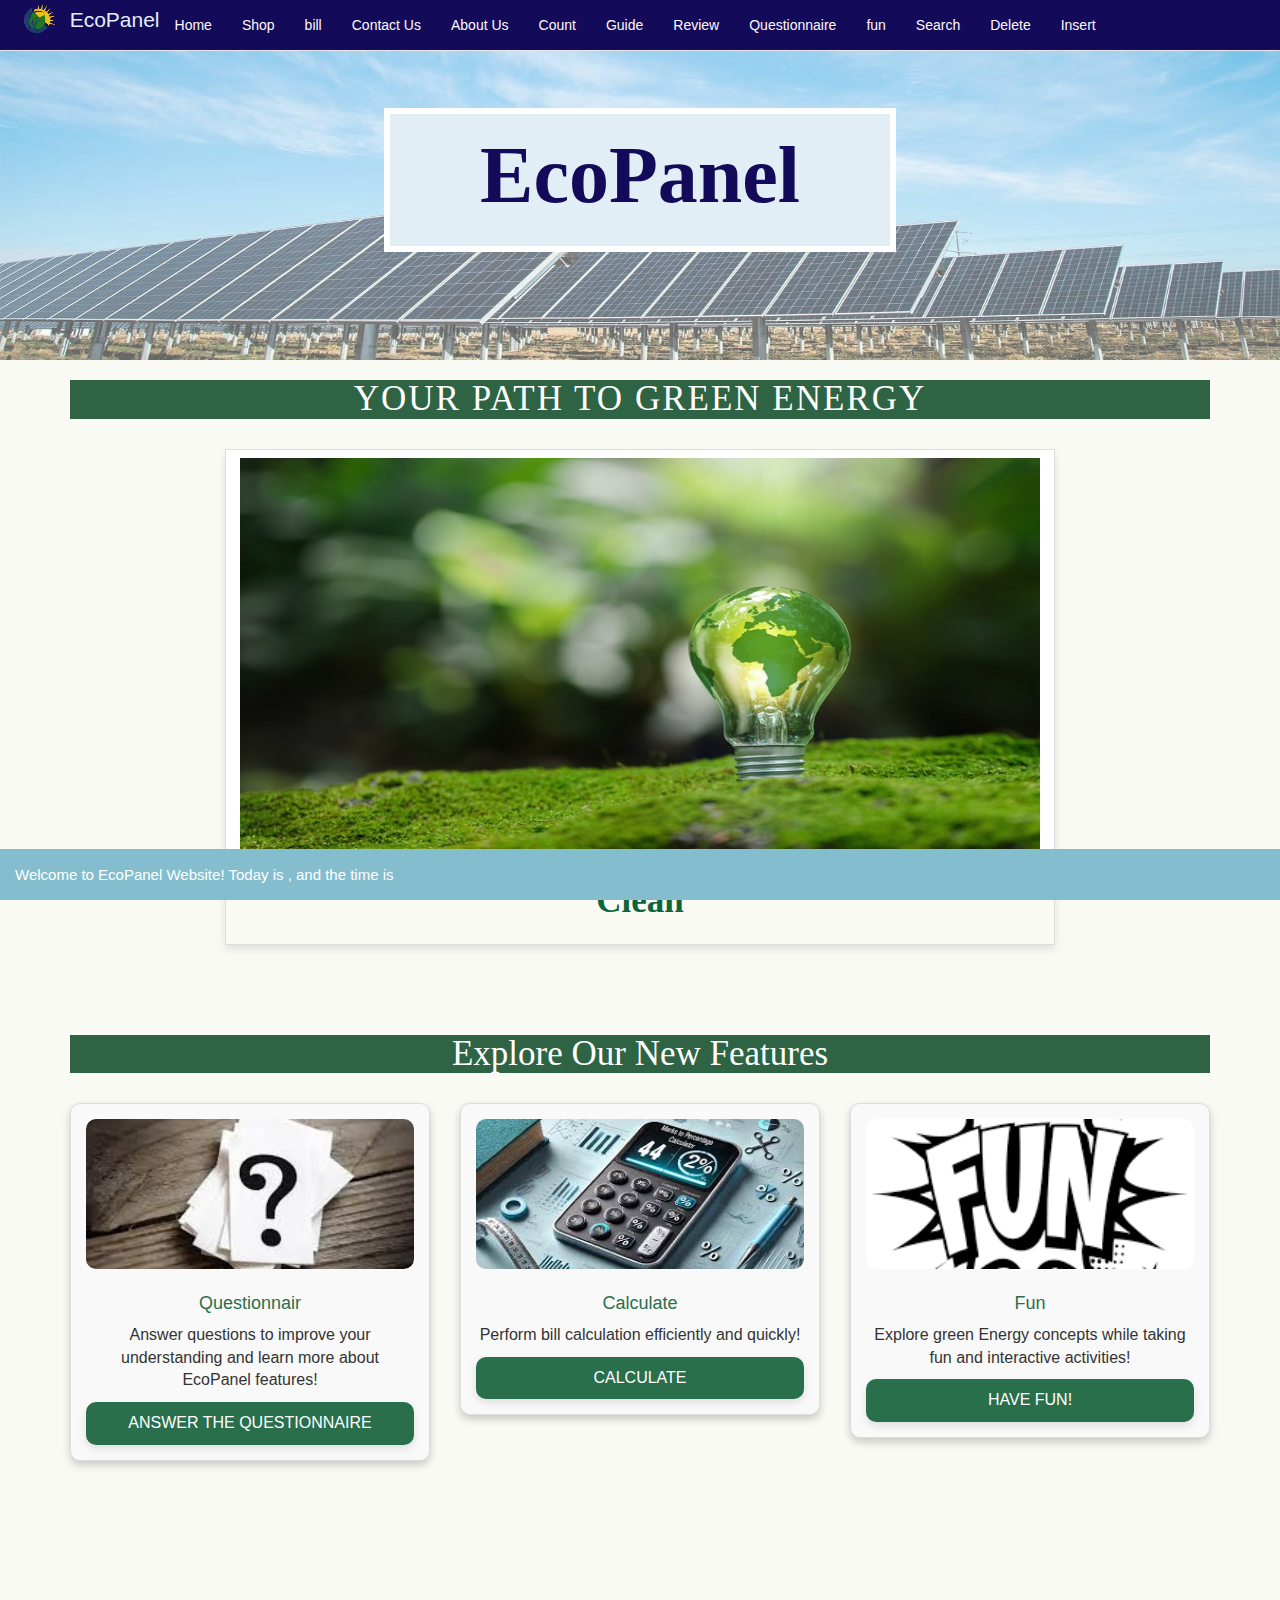
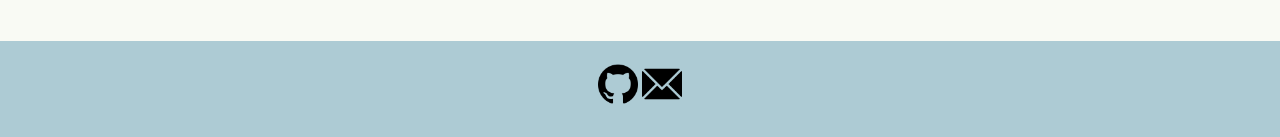
<file: index.html>
<!DOCTYPE html>
<html lang="en">
    
<!--head section-->
<head>
    <meta charset="UTF-8">
    <meta name="viewport" content="width=device-width, initial-scale=1">
    <title>EcoPanel</title>
    <link rel="shortcut icon" type="x-icon" href="logo.png">
    <script src="https://ajax.googleapis.com/ajax/libs/jquery/3.5.1/jquery.min.js"></script>
    <script src="https://maxcdn.bootstrapcdn.com/bootstrap/3.4.1/js/bootstrap.min.js"></script>
    <script src="https://cdn.jsdelivr.net/npm/bootstrap@5.2.3/dist/js/bootstrap.bundle.min.js"></script>
    <link rel="stylesheet" href="https://maxcdn.bootstrapcdn.com/bootstrap/3.4.1/css/bootstrap.min.css">
    <link rel="stylesheet" href="styleSheet.css">

    <style type="text/css">
        #script {
            color: rgb(255, 255, 255);
            background-color: rgb(46, 100, 68);
            font-size: 35px;
            font-family: 'Times New Roman', Times, serif;
        }

        .table {
            border-collapse: collapse;
            /* Remove gaps between borders */
            table-layout: fixed;
            /* Ensures cells respect defined width */
            width: 830px;
            /* Limit table width to 500px */
            margin: 0 auto;
            /* Center the table horizontally */
            box-shadow: 0 4px 8px rgba(0, 0, 0, 0.1);
            /* Soft shadow for depth */
        }

        #bar-text {
            color: rgb(255, 248, 248);
        }

        .table th {
            background-color: rgb(255, 255, 255);
            color: white;
            font-size: 18px;
            font-weight: bold;
        }

        .td-text {
            font-weight: bold;
            font-size: 35px;
            color: rgb(14, 100, 60);
            padding: 10px;
            font-family: 'Times New Roman', Times, serif;
        }

        .mySlides {
            display: block;
            margin: 0 auto;
            width: 350px;
            height: 280;
        }

        #text-banner {
            display: inline-block;
            padding: 15px;
            animation: moveBanner 13s linear infinite;
            font-size: 15px;

        }

        #banner-container {
            position: fixed;
            left: 0;
            bottom: 0;
            width: 100%;
            color: white;
            background-color: rgb(132, 189, 206);
            z-index: 999;
        }

        #cardStyle{
            border: 1px solid #ddd;
            border-radius: 10px; 
            padding: 15px; 
            box-shadow: 0 4px 8px rgb(0,0,0,0.2); 
        }

        @keyframes moveBanner {
            0% {
                transform: translateX(-100%);
            }

            100% {
                transform: translateX(100%);
            }
        }

        .card {
            transition: transform 0.3s ease, box-shadow 0.3s ease;
            background-color: #f9f9f9;
            overflow:hiddeb;
        }

        .card:hover {
            transform: scale(1.05);
            box-shadow: 0 8px 16px rgba(0, 0, 0, 0.3);
        }

        .card img {
            height: 150px;
            object-fit: cover;
            margin-bottom: 10px;
        }

        .card p {
            font-size: 16px;
        }

        .btn {
            background-color: #2a6f4c;
            color: white;
            border: none;
            border-radius: 10px;
            padding: 10px 20px;
            font-size: 16px;
            width: 100%;
            text-transform: uppercase;
            box-shadow: 0 4px 8px rgba(0, 0, 0, 0.1);
        }

        .container h3 {
            text-transform: uppercase;
            letter-spacing: 2px;
            font-size: 27px;
        }

        .card h4{
            color:#2a6f4c;
            margin-top: 15px;
        }
    </style>


    
</head>

<body>
   
    <!-- Banner -->
    <div id="banner-container">
        <div id="text-banner">Welcome to EcoPanel Website! Today is <span id="current-date"> </span>, and the time is
            <span id="current-time"></span></div>
    </div>


    <!-- Navigation bar-->
    <nav class="navbar navbar-default navbar-fixed-top" id="navv">
        <div class="container-fluid">
            <div class="navbar-header">
                <button type="button" class="navbar-toggle collapsed" data-toggle="collapse" data-target="#myNavbar">
                    <span class="icon-bar"></span>
                    <span class="icon-bar"></span>
                    <span class="icon-bar"></span>
                </button>

                <div class="logo-container">
                    <img src="logo.png" alt="Logo" class="logo">
                    <span class="brand-name" id="title">EcoPanel</span>
                </div>
            </div>
            <div class="collapse navbar-collapse" id="myNavbar">
                <ul class="nav navbar-nav" id="navUl">
                    <li><a href="index.html" style="color: rgb(255, 248, 248);">Home</a></li>
                    <li><a href="shop.php" style="color: rgb(255, 248, 248);">Shop</a></li>
                    <li><a href="billGeneration.html" style="color: rgb(255, 248, 248);">bill</a></li>
                    <li><a href="contactUs.html" style="color: rgb(255, 248, 248);">Contact Us</a></li>
                    <li><a href="aboutUs.html" style="color: rgb(255, 248, 248);">About Us</a></li>
                    <li><a href="count.html" style="color: rgb(255, 248, 248);">Count</a></li>
                    <li><a href="guide.html" style="color: rgb(255, 248, 248);">Guide</a></li>
                    <li><a href="review.html" style="color: rgb(255, 248, 248);">Review</a></li>
                    <li><a href="Questionnaire.html" style="color: rgb(255, 248, 248);">Questionnaire</a></li>
                    <li><a href="funpage.html" style="color: rgb(255, 248, 248);">fun</a></li>
                    <li><a href="search.php" style="color: rgb(255, 248, 248);">Search</a></li>
                    <li><a href="delete.php" style="color: rgb(255, 248, 248);">Delete</a></li>
                    <li><a href="insert.php" style="color: rgb(255, 248, 248);">Insert</a></li>
                </ul>
            </div>
        </div>
    </nav>


    <div class="carousel-inner">

        <img src="solar.jpg" alt="Image" style="opacity: 0.6; width:100%;" height="360px">

        <div class="carousel-inner centered-text">
            <p>EcoPanel</p>
        </div>
    </div>
   
    <!--Photo gallery-->
    <div class="container text-center">
        <h3 id="script">Your Path to Green Energy</h3><br>
        <table class="table table-bordered text-center" cellspacing="0" cellpadding="5">
            <thead>
                <tr>
                    <th><img class="mySlides" src="pic1.jpg" style="width: 800px; height: 400px; "
                            alt="Clean Energy Source">
                        <img class="mySlides" src="pic2.jpg" style="width: 800px; height: 400px; "
                            alt="Renewable Energy Source">
                        <img class="mySlides" src="pic3.jpg" style="width: 800px; height: 400px; "
                            alt="Economical Solution">
                        <img class="mySlides" src="pic4.jpg" style="width: 800px; height: 400px; "
                            alt="Technology Development">
                    </th>
                </tr>
            </thead>
            <tbody><!--width: 350px; height: 280px-->
                <tr>
                    <td class="td-text">
                        <p class="mySlidesText">Clean</p>
                        <p class="mySlidesText">Renewable</p>
                        <p class="mySlidesText">Economical</p>
                        <p class="mySlidesText">Technology Development</p>
                    </td>
                </tr>
            </tbody>
        </table>
    </div>

    <br>
  


    <!--Cards with links to pages-->
    <div class = "container text-center" style = "margin-top: 50px">

        <h2 id = "script">Explore Our New Features</h2>
        <div class = "row" style = "margin-top: 30px;">

            <!--Questionnaire-->
            <div class = "col-md-4">
                <div class = "card" style="border: 1px solid #ddd; border-radius: 10px; padding: 15px; box-shadow: 0 4px 8px rgba(0, 0, 0, 0.2);">  
                    <img src = "questionnair.jpg" alt = "Questionnair" Style = "width: 100%; border-radius: 10px;">
                    <h4>Questionnair</h4>
                    <p>Answer questions to improve your understanding and learn more about EcoPanel features!</p>
                    <a href="Questionnaire.html" class = "btn" style = "width: 100%;">Answer the Questionnaire</a>
                </div>
            </div>

            <!--Calculate-->
            <div class = "col-md-4">
                <div class = "card" 
                style="border: 1px solid #ddd; border-radius: 10px; padding: 15px; box-shadow: 0 4px 8px rgba(0, 0, 0, 0.2);">
                    <img src = "calculate.jpg" alt = "Calculate" Style = "width: 100%; border-radius: 10px;">
                    <h4>Calculate</h4>
                    <p>Perform bill calculation efficiently and quickly!</p>
                    <a href="billGeneration.html" class = "btn" style = "width: 100%;">Calculate</a>
                </div>
            </div>

            <!--Fun-->
            <div class = "col-md-4">
                <div class = "card"
                style="border: 1px solid #ddd; border-radius: 10px; padding: 15px; box-shadow: 0 4px 8px rgba(0, 0, 0, 0.2);">
                    <img src = "fun.png" alt = "fun" Style = "width: 100%; border-radius: 10px;">
                    <h4>Fun</h4>
                    <p> Explore green Energy concepts while taking fun and interactive activities!</p>
                    <a href="funpage.html" class = "btn " style = "width: 100%;">Have Fun!</a>
                </div>
            </div>
        </div>
    </div>

    
    <br /><br /><br /><br />

    <!--Footer-->
    <footer class=" text-center">
        <p>
            <a href="https://github.com/Juh1810/EcoPanel.git"><img src="gitIcon.png" alt="github icon"
                style="height: 40px; width: 40px;"></a>
            <a href="mailto:ecopanel.web@gmail.com"><img src="emailIcon.png" alt="email icon"
                    style="height: 40px; width: 40px;"></a>
        </p>
    </footer>

    <script>
        var index = 0;
        carousel();
        
        function carousel() {
            var i;
            var image = document.getElementsByClassName("mySlides");
            var text = document.getElementsByClassName("mySlidesText");
            // Show date and image
            for (i = 0; i < image.length; i++) {
                image[i].style.display = "none";
                text[i].style.display = "none";
            }
            index++;
            if (index > image.length) {
                index = 1
            }
    
            image[index - 1].style.display = "block";
            text[index - 1].style.display = "block";
            setTimeout(carousel, 3000);
        }
    
        // Store current time and date
        const currentTimeObj = document.getElementById('current-time');
        const currentDateObj = document.getElementById('current-date');
    
        // Update date and time every second
        setInterval(() => {
            const dateTime = new Date();
            const date = dateTime.toLocaleDateString();
            const time = dateTime.toLocaleTimeString();
    
            currentTimeObj.textContent = time;
            currentDateObj.textContent = date;
    
        }, 1000);

        function tableDynamic(){
            
        }
        
    </script>


</body>

</html>
</file>
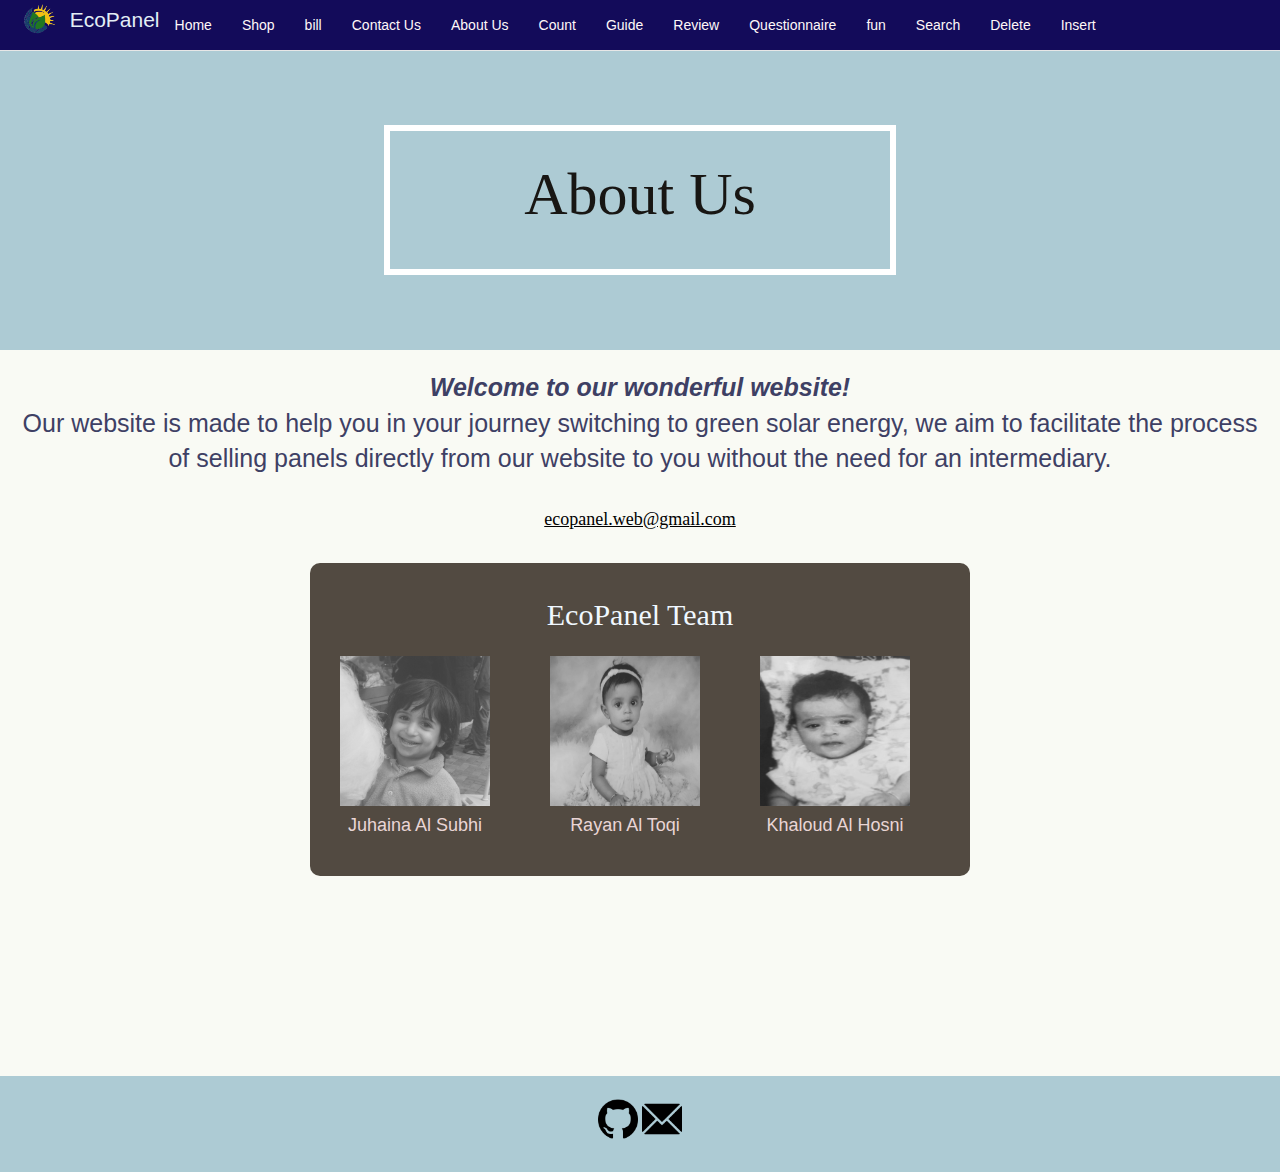
<file: aboutUs.html>
<html>

<head>
    <title>EcoPanel | About Us</title>
    <link rel="shortcut icon" type="x-icon" href="logo.png">
    <script src="https://ajax.googleapis.com/ajax/libs/jquery/3.5.1/jquery.min.js"></script>
    <script src="https://maxcdn.bootstrapcdn.com/bootstrap/3.4.1/js/bootstrap.min.js"></script>
    <link rel="stylesheet" href="https://maxcdn.bootstrapcdn.com/bootstrap/3.4.1/css/bootstrap.min.css">
    <link rel="stylesheet" href="styleSheet.css">

    <style type="text/css">
        #aboutUs p {
            font-size: 25px;
            text-align: center;
            color: rgb(62, 64, 100);
            font-family: 'Gill Sans', 'Gill Sans MT', Calibri, 'Trebuchet MS', sans-serif;

        }

        .team {
            width: 660px;
            margin: auto;
            color: aliceblue;
            text-align: center;
            font-family: 'Times New Roman', Times, serif;
            font-size: 25px;
            background-color: #524a41;
            padding: 15px;
            border-radius: 10px;
            margin-top: 10px;
        }

        .cards {
            width: 200px;
            padding: 10px;
            margin: 5px;
        }

        .card-title {
            color: rgb(233, 213, 213);
            font-size: 18px;
            font-family: 'Trebuchet MS', 'Lucida Sans Unicode', 'Lucida Grande', 'Lucida Sans', Arial, sans-serif;
        }

        .email-container a {
            color: rgb(0, 0, 0);
            text-decoration: underline;
            font-size: 18px;
            font-family: Cambria, Cochin, Georgia, Times, 'Times New Roman', serif;

        }
    </style>
</head>

<body>
    <!--Navigation bar-->
    <nav class="navbar" id="navv">
        <nav class="navbar navbar-default navbar-fixed-top" id="navv">
            <div class="container-fluid">
                <div class="navbar-header">
                    <button type="button" class="navbar-toggle collapsed" data-toggle="collapse"
                        data-target="#myNavbar">
                        <span class="icon-bar"></span>
                        <span class="icon-bar"></span>
                        <span class="icon-bar"></span>
                    </button>

                    <div class="logo-container">
                        <img src="logo.png" alt="Logo" class="logo">
                        <span class="brand-name" id="title">EcoPanel</span>
                    </div>
                </div>
                <div class="collapse navbar-collapse" id="myNavbar">
                    <ul class="nav navbar-nav" id="navUl">
                        <li><a href="index.html" style="color: rgb(255, 248, 248);">Home</a></li>
                        <li><a href="shop.php" style="color: rgb(255, 248, 248);">Shop</a></li>
                        <li><a href="billGeneration.html" style="color: rgb(255, 248, 248);">bill</a></li>
                        <li><a href="contactUs.html" style="color: rgb(255, 248, 248);">Contact Us</a></li>
                        <li><a href="aboutUs.html" style="color: rgb(255, 248, 248);">About Us</a></li>
                        <li><a href="count.html" style="color: rgb(255, 248, 248);">Count</a></li>
                        <li><a href="guide.html" style="color: rgb(255, 248, 248);">Guide</a></li>
                        <li><a href="review.html" style="color: rgb(255, 248, 248);">Review</a></li>
                        <li><a href="Questionnaire.html" style="color: rgb(255, 248, 248);">Questionnaire</a></li>
                        <li><a href="funpage.html" style="color: rgb(255, 248, 248);">fun</a></li>
                        <li><a href="search.php" style="color: rgb(255, 248, 248);">Search</a></li>
                        <li><a href="delete.php" style="color: rgb(255, 248, 248);">Delete</a></li>
                        <li><a href="insert.php" style="color: rgb(255, 248, 248);">Insert</a></li>
                    </ul>
                </div>
            </div>
        </nav>
    </nav>
        <div class="highlighted-section">
            <div class="pageName">
                <p>About Us</p><br />
            </div>
        </div>
        <br />

        <div class="container-fluid" id="aboutUs">
            <p>
                <em><b>Welcome to our wonderful website! </b></em>
                <br /> Our website is made to help you in your journey switching to green
                solar energy, we aim to facilitate the process of selling panels directly from our website to you
                without the need for an intermediary.
            </p>
        </div>
        <br />
        <div class="email-container text-center">
            <a href="mailto:ecopanel.web@gmail.com">ecopanel.web@gmail.com</a>
        </div>
        <br />

        <div class="team container-fluid text-center">
            <h2>EcoPanel Team</h2>
            <div class="row">
                <div class="col-md-4 cards">
                    <div>
                        <img class="card-img-top" src="j.jpg" alt="member card" width="150px" height="150px">
                        <div class="card-body">
                            <h5 class="card-title">Juhaina Al Subhi</h5>
                        </div>
                    </div>
                </div>
                <div class="col-md-4 cards">
                    <div>
                        <img class="card-img-top" src="r.jpg" alt="team card" width="150px" height="150px">
                        <div class="card-body">
                            <h5 class="card-title">Rayan Al Toqi</h5>
                        </div>
                    </div>
                </div>
                <div class="col-md-4 cards">
                    <div>
                        <img class="card-img-top" src="k.jpg" alt="team card" width="150px" height="150px">
                        <div class="card-body">
                            <h5 class="card-title">Khaloud Al Hosni</h5>
                        </div>
                    </div>
                </div>
            </div>
        </div>
        <br>
        <br>
        <br>
        <br>
        <br>
        <!--Footer-->
        <div class="footer">
            <footer class="container-fluid text-center">
                <p>
                    <a href="https://github.com/Juh1810/EcoPanel.git"><img src="gitIcon.png" alt="github icon"
                            style="height: 40px; width: 40px;"></a>
                    <a href="mailto:ecopanel.web@gmail.com"><img src="emailIcon.png" alt="email icon"
                            style="height: 40px; width: 40px;"></a>
                </p>
            </footer>

        </div>
</body>

</html>
</file>
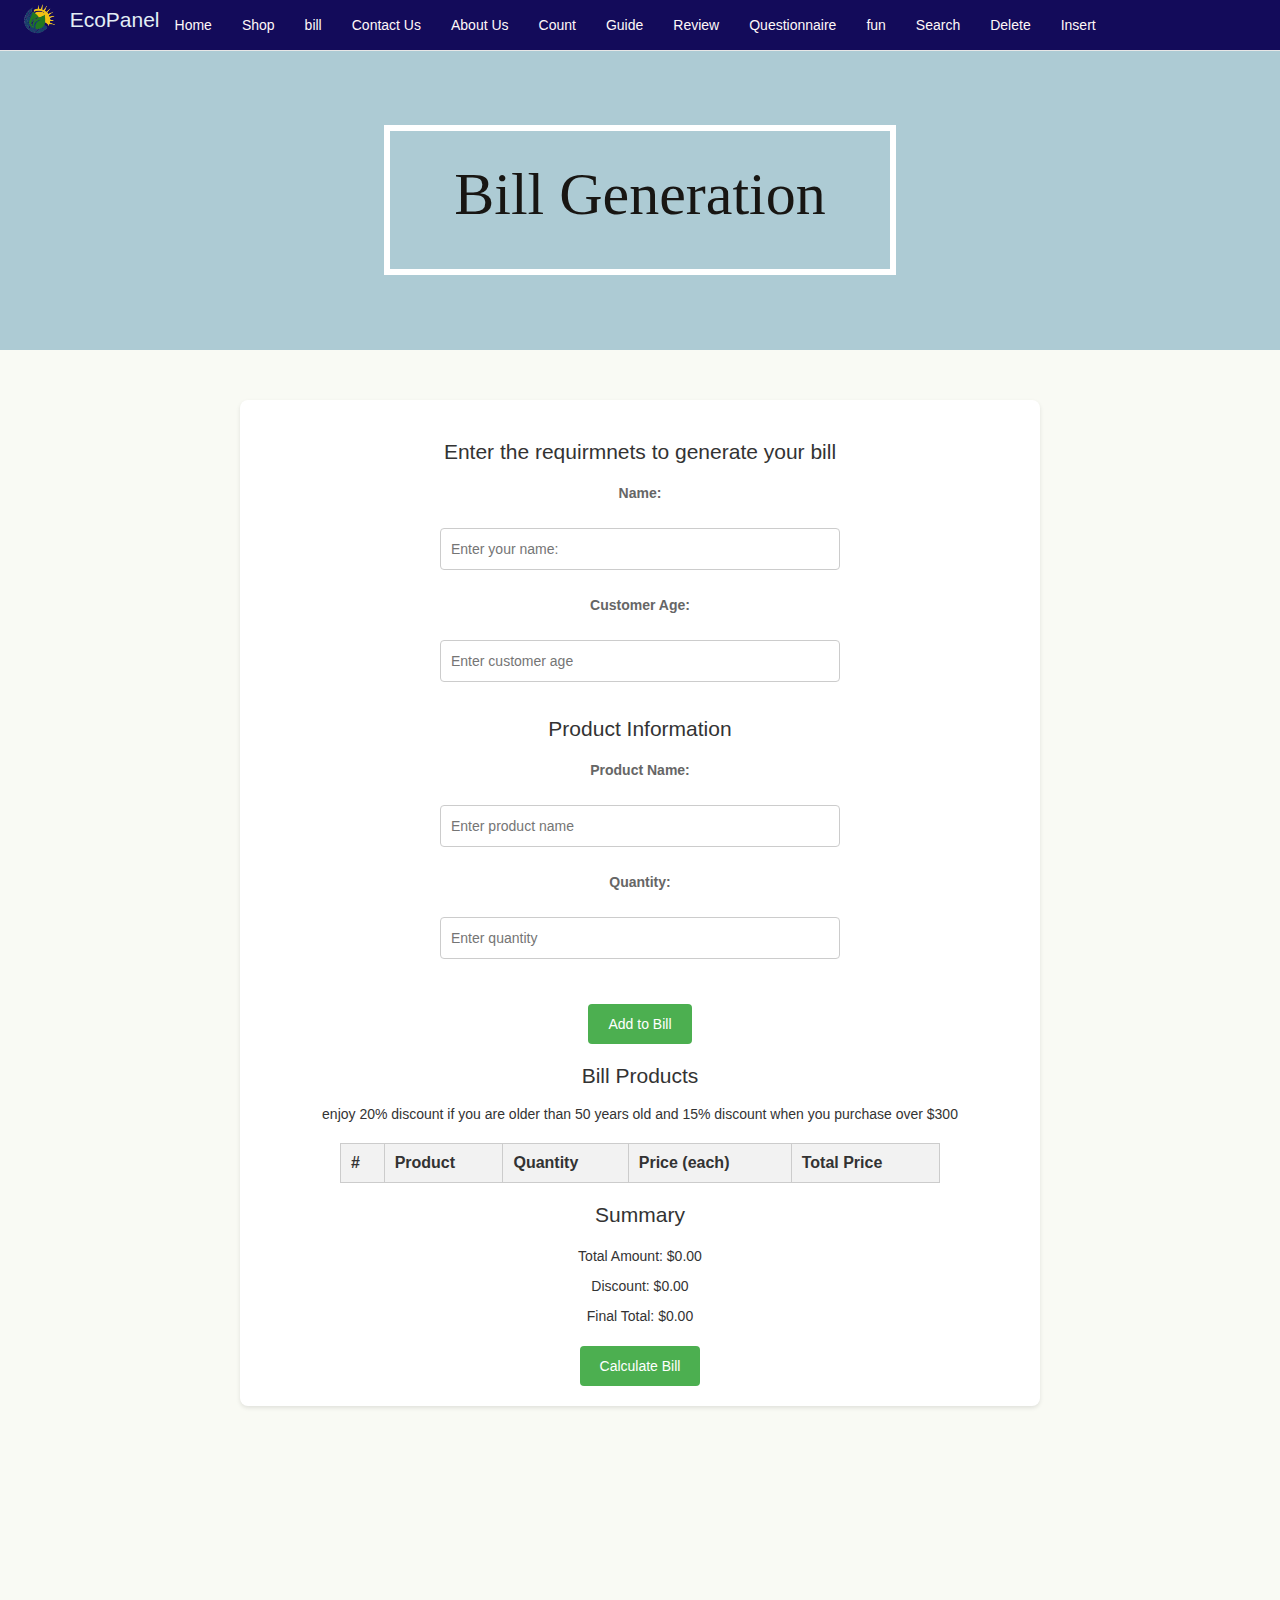
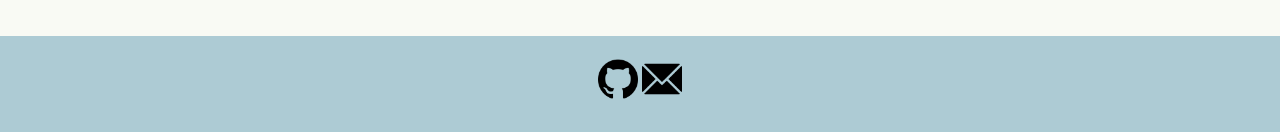
<file: billGeneration.html>
<html>

<head>
  <title>EcoPanel | Bill Generation</title>
  <link rel="shortcut icon" type="x-icon" href="logo.png">
  <script src="https://ajax.googleapis.com/ajax/libs/jquery/3.5.1/jquery.min.js"></script>
  <script src="https://maxcdn.bootstrapcdn.com/bootstrap/3.4.1/js/bootstrap.min.js"></script>
  <link rel="stylesheet" href="https://maxcdn.bootstrapcdn.com/bootstrap/3.4.1/css/bootstrap.min.css">
  <link rel="stylesheet" href="styleSheet.css">

  <style>
    body {
      background-color: #f9faf4;
      font-family: Arial, sans-serif;
      margin: 0;
      padding: 0;
    }
    

    .billInfo {
      max-width: 800px;
      margin: 50px auto;
      background: #ffffff;
      padding: 20px;
      border-radius: 8px;
      box-shadow: 0 2px 4px rgba(0, 0, 0, 0.1);
      text-align: center;
    }

    .billInfo h2 {
      margin-bottom: 20px;
      font-size: 1.5em;
      color: #333333;
    }

    .billInfo label {
      display: block;
      font-size: 1em;
      margin: 10px 0 5px;
      color: #666666;
    }

    .billInfo input {
      width: 90%;
      max-width: 400px;
      padding: 10px;
      margin-bottom: 15px;
      border: 1px solid #cccccc;
      border-radius: 4px;
    }

    .billInfo button {
      background-color: #4CAF50;
      color: white;
      border: none;
      padding: 10px 20px;
      margin-top: 10px;
      font-size: 1em;
      border-radius: 4px;
      cursor: pointer;
      transition: 0.3s;
    }

    .billInfo button:hover {
      background-color: #45a049;
    }

    #bill-table {
      margin: 20px auto;
      border-collapse: collapse;
      width: 100%;
      max-width: 600px;
      text-align: center;
    }

    #bill-table th,
    #bill-table td {
      border: 1px solid #cccccc;
      padding: 10px;
    }

    #bill-table th {
      background-color: #f2f2f2;
      color: #333333;
    }

    .summary-section {
      text-align: center;
      margin-top: 20px;
    }

    .summary-section p {
      font-size: 1.2em;
      color: #333333;
    }

    .summary-section span {
      font-weight: bold;
    }

  </style>
</head>

<body>

  <!--Navigation bar Section-->

  <nav class="navbar" id="navv">
    <nav class="navbar navbar-default navbar-fixed-top" id="navv">
      <div class="container-fluid">
        <div class="navbar-header">
          <button type="button" class="navbar-toggle collapsed" data-toggle="collapse" data-target="#myNavbar">
            <span class="icon-bar"></span>
            <span class="icon-bar"></span>
            <span class="icon-bar"></span>
          </button>

          <div class="logo-container">
            <img src="logo.png" alt="Logo" class="logo">
            <span class="brand-name" id="title">EcoPanel</span>
          </div>
        </div>
        <div class="collapse navbar-collapse" id="myNavbar">
          <ul class="nav navbar-nav" id="navUl">
            <li><a href="index.html" style="color: rgb(255, 248, 248);">Home</a></li>
            <li><a href="shop.php" style="color: rgb(255, 248, 248);">Shop</a></li>
            <li><a href="billGeneration.html" style="color: rgb(255, 248, 248);">bill</a></li>
            <li><a href="contactUs.html" style="color: rgb(255, 248, 248);">Contact Us</a></li>
            <li><a href="aboutUs.html" style="color: rgb(255, 248, 248);">About Us</a></li>
            <li><a href="count.html" style="color: rgb(255, 248, 248);">Count</a></li>
            <li><a href="guide.html" style="color: rgb(255, 248, 248);">Guide</a></li>
            <li><a href="review.html" style="color: rgb(255, 248, 248);">Review</a></li>
            <li><a href="Questionnaire.html" style="color: rgb(255, 248, 248);">Questionnaire</a></li>
            <li><a href="funpage.html" style="color: rgb(255, 248, 248);">fun</a></li>
            <li><a href="search.php" style="color: rgb(255, 248, 248);">Search</a></li>
            <li><a href="delete.php" style="color: rgb(255, 248, 248);">Delete</a></li>
            <li><a href="insert.php" style="color: rgb(255, 248, 248);">Insert</a></li>
          </ul>
        </div>
      </div>
    </nav>
  </nav>


    <div class="highlighted-section">
      <div class="pageName">
        <p>Bill Generation</p><br />
      </div>
    </div>


    <!-- collect needed info  -->
    <div class="billInfo">
      <h2>Enter the requirmnets to generate your bill</h2>

      <label for="customerName">Name:</label><br>
      <input type="name" id="customerName" placeholder="Enter your name:" required><br>

      <label for="customer-age">Customer Age:</label><br>
      <input type="number" id="customer-age" placeholder="Enter customer age" /><br>

      <h2>Product Information</h2>
      <label for="product-name">Product Name:</label><br>
      <input type="text" id="product-name" placeholder="Enter product name" />
      <br />
      <label for="quantity">Quantity:</label><br>
      <input type="number" id="quantity" placeholder="Enter quantity" /><br>
      <br />
      <button onclick="addToBill()">Add to Bill</button>

      <h2>Bill Products</h2>
      <h5>enjoy 20% discount if you are older than 50 years old and 15% discount when you purchase over $300 </h5>
      <table id="bill-table" border="1">
        <thead>
          <tr>
            <th>#</th>
            <th>Product</th>
            <th>Quantity</th>
            <th>Price (each)</th>
            <th>Total Price</th>
          </tr>
        </thead>
        <tbody id="billTable">
          <!-- Rows will be dynamically added -->
        </tbody>
      </table>
    
      <h2>Summary</h2>
      <p>Total Amount: <span id="total-amount">$0.00</span></p>
      <p>Discount: <span id="discount">$0.00</span></p>
      <p>Final Total: <span id="final-total">$0.00</span></p>
      <button type="button" onclick="calculateTotalBill()">Calculate Bill</button>
    </div>


    <!-- JavaScript Part -->
    <script>
      // Products and Prices
      const productCatalog = {
        'Monocrystalline 330W': 335,
        'Polycrystalline 330W': 363,
        'Monocrystalline 400W': 550,
        'Polycrystalline 400W': 380,
        'Solar Panel Holder': 30,
        'Solar Charge 30000mAh': 65,
        'Solar Charging Surveillance Camera': 95,
        'Solar Powered Light Tout': 40,
      };

      let billItems = []; // Array to store all items in the bill

      function addToBill() {
        const productName = document.getElementById('product-name').value.trim();
        const quantity = parseInt(document.getElementById('quantity').value);

        if (!productName || isNaN(quantity) || quantity <= 0) {
          alert("Please enter a valid product and quantity.");
          return;
        }

        if (!productCatalog[productName]) {
          alert("Product not found. Please check the name.");
          return;
        }

        // Find product price and calculate total price for the quantity
        const price = productCatalog[productName];
        const totalPrice = price * quantity;

        // Add to bill items array
        billItems.push({
          name: productName,
          price,
          quantity,
          totalPrice,
        });

        // Clear input fields
        document.getElementById('product-name').value = '';
        document.getElementById('quantity').value = '';

        // Update bill table
        updateBillTable();
      }

      //-----------------------------------------------------------------------------------------------------

      // Function to update the bill table
      function updateBillTable() {
        const tableBody = document.querySelector('#bill-table tbody');
        tableBody.innerHTML = ''; // Clear existing rows

        billItems.forEach((item, index) => {
          const row = document.createElement('tr');
          row.innerHTML = `
                                <td>${index + 1}</td>
                                <td>${item.name}</td>
                                <td>${item.quantity}</td>
                                <td>$${item.price.toFixed(2)}</td>
                                <td>$${item.totalPrice.toFixed(2)}</td>
                            `;
          tableBody.appendChild(row);
        });
      }


      //------------------------------------------------------------------------------------------------------
      // calculate bill function  
      function calculateTotalBill() {
        const customerAge = parseInt(document.getElementById('customer-age').value);
        if (isNaN(customerAge) || customerAge <= 0) {
          alert("Please enter a valid customer age.");
          return;
        }

        const total = billItems.reduce((sum, item) => sum + item.totalPrice, 0);


        // Apply discounts
        let discount = 0;
        if (total > 300 && customerAge > 50) {
          discount = total * 0.20; // 20% discount for age > 50 and total > $300
        } else if (total > 300) {
          discount = total * 0.15; // 15% discount for total > $300
        } else if (customerAge > 50) {
          discount = total * 0.20; // 20% discount for age > 50
        }

        const finalTotal = total - discount;

        // Update results on the page
        document.getElementById('total-amount').textContent = `$${total.toFixed(2)}`;
        document.getElementById('discount').textContent = `$${discount.toFixed(2)}`;
        document.getElementById('final-total').textContent = `$${finalTotal.toFixed(2)}`;
      }

      // ---------------------------------------------------------------------------------------------------------

      // // Function to display the bill in the table
      function displayBill(customerAge = 0) {
        const tableBody = document.querySelector('#bill-table tbody');
        const totalBillElement = document.getElementById('total-bill');
        const discountElement = document.getElementById('discount-amount');
        const finalTotalElement = document.getElementById('final-total');
        tableBody.innerHTML = ''; // Clear previous content

        // Display bill items
        billItems.forEach(item => {
          const row = document.createElement('tr');
          row.innerHTML = `
                            <td>${item.name}</td>
                            <td>$${item.price}</td>
                            <td>${item.quantity}</td>
                            <td>$${item.totalPrice.toFixed(2)}</td>
                        `;
          tableBody.appendChild(row);
        });

        // Calculate total bill
        const total = calculateTotalBill();
        const discount = applyDiscount(total, customerAge);
        const finalTotal = total - discount;

        // Update displayed values
        totalBillElement.textContent = total.toFixed(2);
        discountElement.textContent = discount.toFixed(2);
        finalTotalElement.textContent = finalTotal.toFixed(2);
      }

      //---------------------------------------------------------------------------------------------------
      //function to applay discount if certain cases 

      function applyDiscount(total, customerAge) {
        let discount = 0;

        if (total > 300 && customerAge > 50) {
          // Apply the higher discount of 20% if both conditions are met
          discount = total * 0.20;
        } else if (total > 300) {
          // Apply 15% discount for total price above $300
          discount = total * 0.15;
        } else if (customerAge > 50) {
          // Apply 20% discount for customers above age 50
          discount = total * 0.20;
        }

        return discount;
      }

    </script>




    <br />
    <br />
    <br />
    <br />
    <!--Footer Section-->
    <div class="footer">
      <footer class="container-fluid text-center">
        <p>
          <a href="https://github.com/Juh1810/EcoPanel.git"><img src="gitIcon.png" alt="github icon"
              style="height: 40px; width: 40px;"></a>
          <a href="malito:ecopanel.web@gmail.com"><img src="emailIcon.png" alt="email icon"
              style="height: 40px; width: 40px;"></a>
        </p>
      </footer>
    </div>
</body>

</html>
</file>
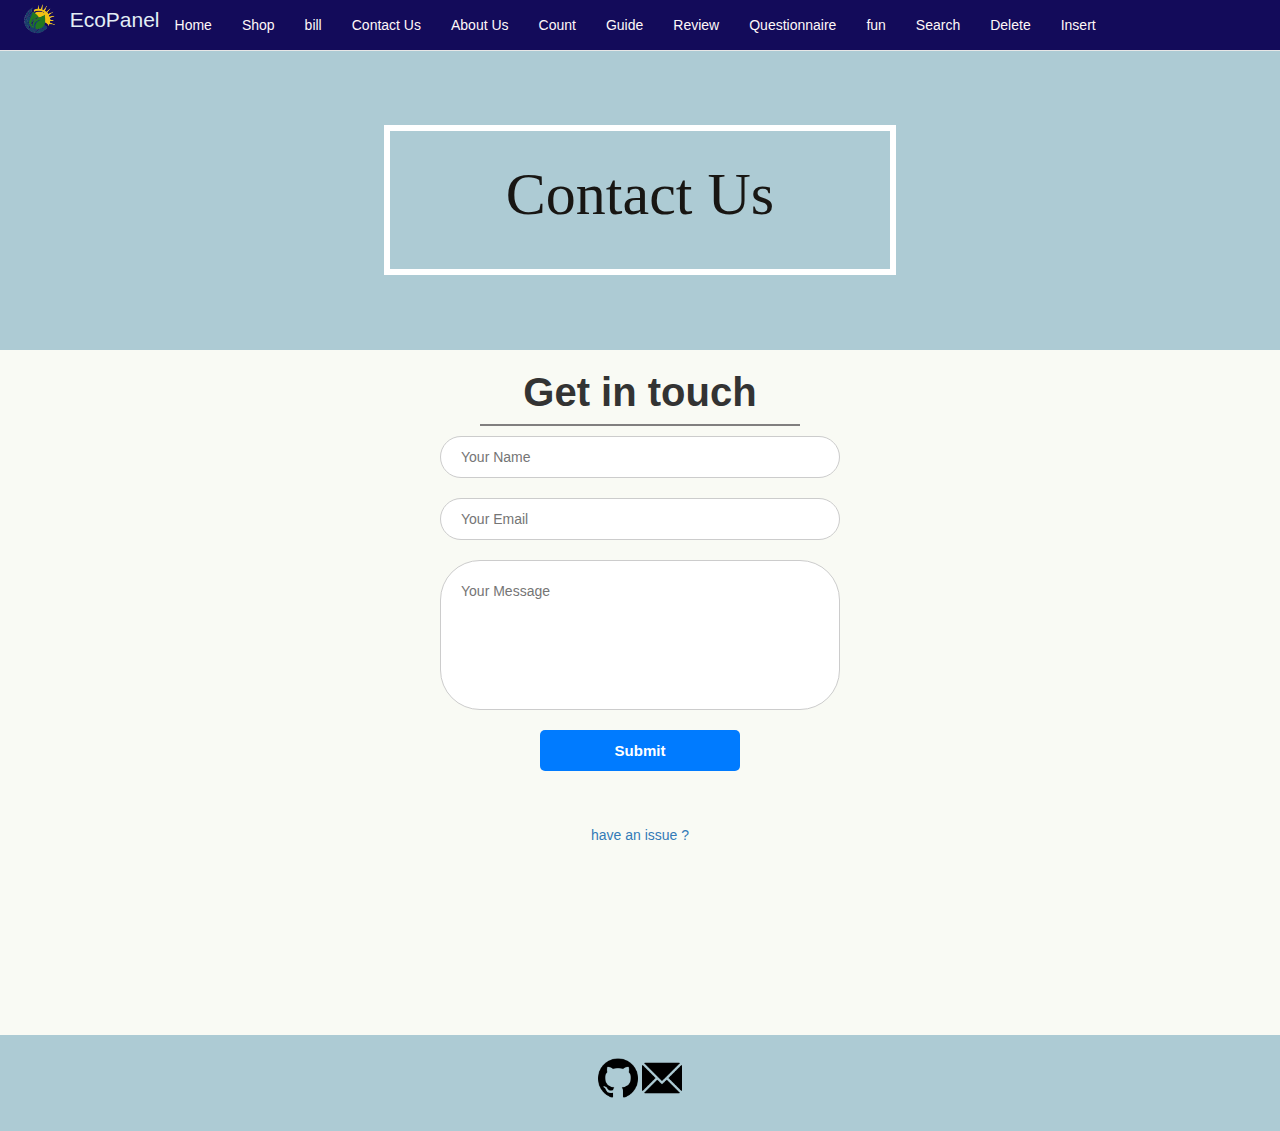
<file: contactUs.html>
<html>
    <head>
        <title>EcoPanel | Contact Us</title>
        <link rel="shortcut icon" type = "x-icon" href="logo.png">
        <script src="https://ajax.googleapis.com/ajax/libs/jquery/3.5.1/jquery.min.js"></script>
        <script src="https://maxcdn.bootstrapcdn.com/bootstrap/3.4.1/js/bootstrap.min.js"></script>
        <link rel="stylesheet" href="https://maxcdn.bootstrapcdn.com/bootstrap/3.4.1/css/bootstrap.min.css">
        <link rel="stylesheet" href="styleSheet.css">
        <style type="text/css">
  
          .form-container{
            align-items: center;
            display: flex;
            justify-content: center;
            align-items: center;
            flex-direction: column;            
          }
          .main-form{
            display: flex;
            flex-direction: column;
            text-align: center;
          }
          .title h2{
            font-weight: bold;
            text-align: center;
            font-size: 40px;
            color:#333
          }
          .contact-inputs{
            width: 400px;
            height: 40px;
            padding: 20px;
            font-weight: 500;
            color: #666;
            border-radius: 40px;
            border:1px solid #ccc;
          }
          textarea.contact-inputs{
            height: 150px;
            resize: none;
          }
          .contact-inputs:focus{
            border: 2px solid black;

          }
          .title hr{
            border: none;            
            height: 2px;            
            background-color: #817f7f;  
            width: 80%;              
            margin: 10px auto; 
          }
          .btn-primary:hover {
            background-color: green;
        }
        .btn-primary {
            display:block;
            width: 50%;
            padding: 10px;
            font-size: 15px;
            font-weight: bold;
            border-radius: 5px;
            background-color: #007bff;
            color: white;
            border: none;
            transition: background-color 0.3s ease;
            text-align: center;
            margin: 0 auto;
        }
        </style>
    </head>

    <body>
         <!--Navigation bar Section-->
         <nav class="navbar" id="navv">
          <nav class="navbar navbar-default navbar-fixed-top" id="navv">
              <div class="container-fluid">
                  <div class="navbar-header">
                      <button type="button" class="navbar-toggle collapsed" data-toggle="collapse"
                          data-target="#myNavbar">
                          <span class="icon-bar"></span>
                          <span class="icon-bar"></span>
                          <span class="icon-bar"></span>
                      </button>
  
                      <div class="logo-container">
                          <img src="logo.png" alt="Logo" class="logo">
                          <span class="brand-name" id="title">EcoPanel</span>
                      </div>
  
                  </div>
  
                  <div class="collapse navbar-collapse" id="myNavbar">
                      <ul class="nav navbar-nav" id="navUl">
                        <li><a href="index.html" style="color: rgb(255, 248, 248);">Home</a></li>
                        <li><a href="shop.php" style="color: rgb(255, 248, 248);">Shop</a></li>
                        <li><a href="billGeneration.html" style="color: rgb(255, 248, 248);">bill</a></li>
                        <li><a href="contactUs.html" style="color: rgb(255, 248, 248);">Contact Us</a></li>
                        <li><a href="aboutUs.html" style="color: rgb(255, 248, 248);">About Us</a></li>
                        <li><a href="count.html" style="color: rgb(255, 248, 248);">Count</a></li>
                        <li><a href="guide.html" style="color: rgb(255, 248, 248);">Guide</a></li>
                        <li><a href="review.html" style="color: rgb(255, 248, 248);">Review</a></li>
                        <li><a href="Questionnaire.html" style="color: rgb(255, 248, 248);">Questionnaire</a></li>
                        <li><a href="funpage.html" style="color: rgb(255, 248, 248);">fun</a></li>
                        <li><a href="search.php" style="color: rgb(255, 248, 248);">Search</a></li>
                        <li><a href="delete.php" style="color: rgb(255, 248, 248);">Delete</a></li>
                        <li><a href="insert.php" style="color: rgb(255, 248, 248);">Insert</a></li>
                      </ul>
                  </div>
              </div>
          </nav>
      </nav>

        <div class="highlighted-section">
            <div class="pageName">
                <p>Contact Us</p><br/>
            </div>
        </div>
        <!-- page content-->
        <!-- contact us form -->
        <div class="form-container">
        <form action="form_handel.php" method="POST" class="main-form" > 

          <input type="hidden" name="access_key" value="48bc48de-a916-4472-8b06-2a989c70f44a">
            
          <div class="title">
            <h2>Get in touch</h2><hr></div>
            <!-- contact inputs-->
            <input type="text" name="name" placeholder="Your Name" class="contact-inputs" required><br/>
            <input type="email" name="email" placeholder="Your Email" class="contact-inputs" required><br/>
            <textarea  name="Message" placeholder="Your Message" class="contact-inputs"  required></textarea><br/>
           <button type="submit" class="btn btn-primary btn-outline-dark">Submit</button>
           
        </form><br/><br/>
        </div>
        <div class="email-direct-contact">
        <p style = "text-align: center;"><a href="malito:ecopanel.web@gmail.com">have an issue ?</a></p><br/><br/>
        </div>
        <br/><br/>
        <!--Footer Section-->
        <footer class="container-fluid text-center">
            <p>
              <a href="https://github.com/Juh1810/EcoPanel.git"><img src="gitIcon.png" alt="github icon"
                style="height: 40px; width: 40px;"></a>
              <a href="mailto:ecopanel.web@gmail.com"><img src="emailIcon.png" alt="email icon"
                      style="height: 40px; width: 40px;"></a>
            </p>
          </footer>
    </body>
</html>
</file>
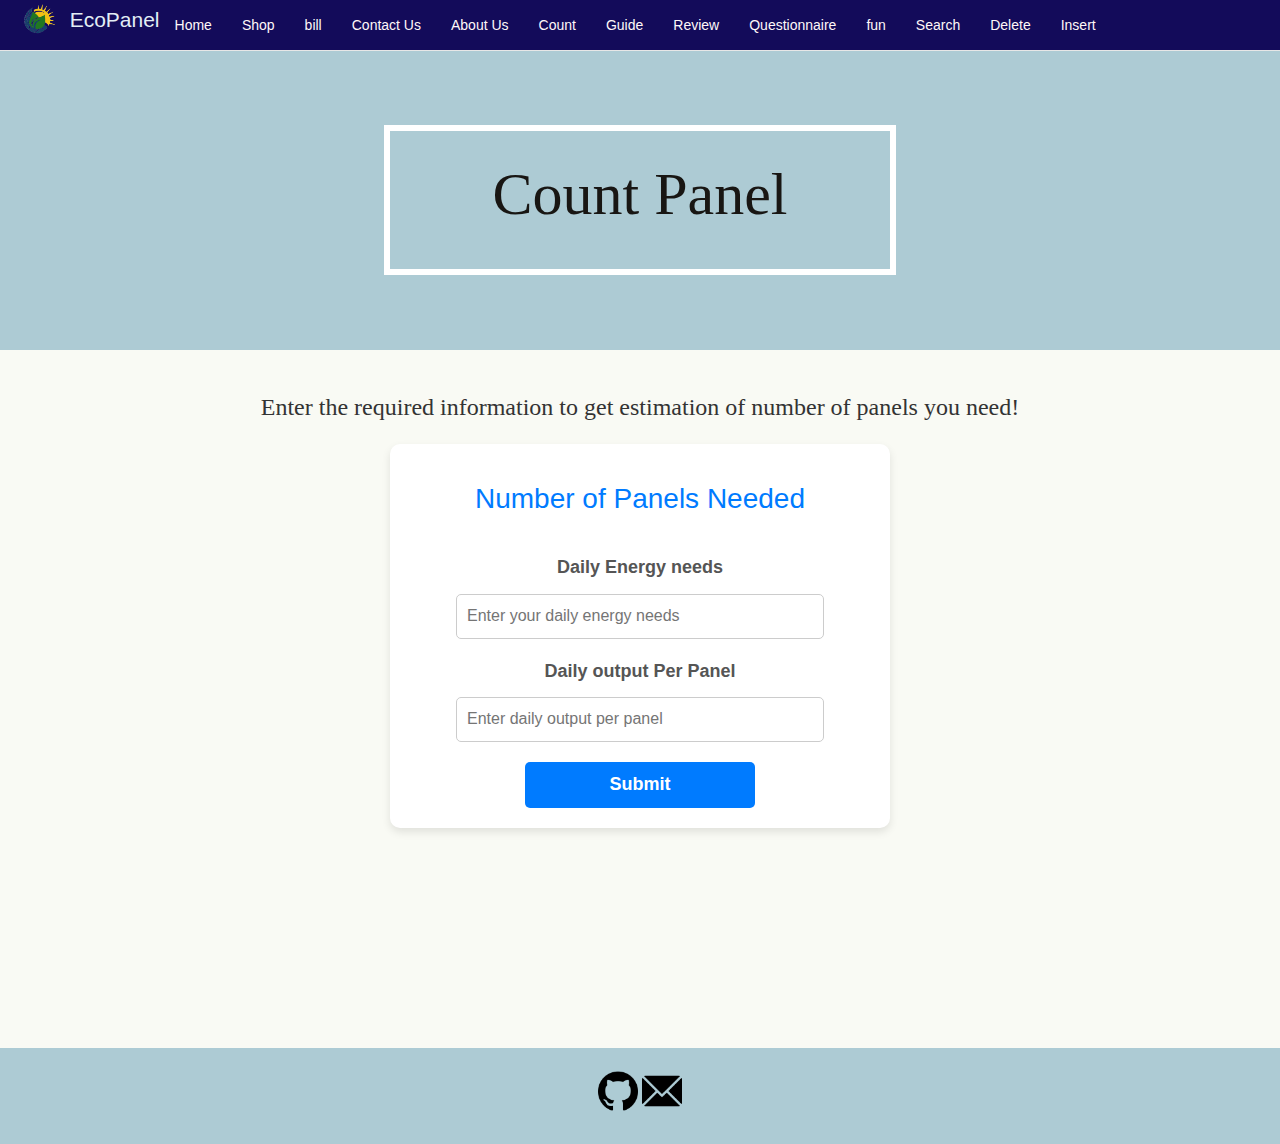
<file: count.html>
<!DOCTYPE html>

<html>

<head>
    <title>EcoPanel | Count Panel</title>
    <link rel="shortcut icon" type="x-icon" href="logo.png">
    <script src="https://ajax.googleapis.com/ajax/libs/jquery/3.5.1/jquery.min.js"></script>
    <script src="https://maxcdn.bootstrapcdn.com/bootstrap/3.4.1/js/bootstrap.min.js"></script>
    <link rel="stylesheet" href="https://maxcdn.bootstrapcdn.com/bootstrap/3.4.1/css/bootstrap.min.css">
    <link rel="stylesheet" href="styleSheet.css">

    <style type="text/css">
        .page-intro {
            font-size: 24px;
            font-family: 'Times New Roman', Times, serif;
            text-align: center;
            margin: 20px 0;
            color: #333;
        }

        .form-section {
            box-shadow: 0 4px 8px rgba(0, 0, 0, 0.1);
            background-color: white;
            display: flex;
            align-items: center;
            flex-direction: column;
            gap: 20px;
            max-width: 500px;
            padding: 20px;
            border-radius: 10px;
            margin: auto;
        }

        .form-section h2 {
            text-align: center;
            color: #007bff;
            font-size: 28px;
            margin-bottom: 20px;
        }

        .input-container {
            display: flex;
            align-items: center;
            width: 100%;
            flex-direction: column;
        }

        .input-container input {
            width: 80%;
            padding: 10px;
            margin-top: 8px;
            border: 1px solid #ccc;
            border-radius: 5px;
            font-size: 16px;
        }

        .form-label {
            font-size: 18px;
            color: #555;
            text-align: center;
        }

        .btn-primary {
            display: block;
            width: 50%;
            padding: 10px;
            font-size: 18px;
            font-weight: bold;
            border-radius: 5px;
            background-color: #007bff;
            color: white;
            border: none;
            transition: background-color 0.3s ease;
        }

        .btn-primary:hover {
            background-color: green;
        }
    </style>
</head>


<body class="body">
    <!--Navigation bar-->
    <nav class="navbar" id="navv">
        <nav class="navbar navbar-default navbar-fixed-top" id="navv">
            <div class="container-fluid">
                <div class="navbar-header">
                    <button type="button" class="navbar-toggle collapsed" data-toggle="collapse"
                        data-target="#myNavbar">
                        <span class="icon-bar"></span>
                        <span class="icon-bar"></span>
                        <span class="icon-bar"></span>
                    </button>

                    <div class="logo-container">
                        <img src="logo.png" alt="Logo" class="logo">
                        <span class="brand-name" id="title">EcoPanel</span>
                    </div>

                </div>

                <div class="collapse navbar-collapse" id="myNavbar">
                    <ul class="nav navbar-nav" id="navUl">
                        <li><a href="index.html" style="color: rgb(255, 248, 248);">Home</a></li>
                        <li><a href="shop.php" style="color: rgb(255, 248, 248);">Shop</a></li>
                        <li><a href="billGeneration.html" style="color: rgb(255, 248, 248);">bill</a></li>
                        <li><a href="contactUs.html" style="color: rgb(255, 248, 248);">Contact Us</a></li>
                        <li><a href="aboutUs.html" style="color: rgb(255, 248, 248);">About Us</a></li>
                        <li><a href="count.html" style="color: rgb(255, 248, 248);">Count</a></li>
                        <li><a href="guide.html" style="color: rgb(255, 248, 248);">Guide</a></li>
                        <li><a href="review.html" style="color: rgb(255, 248, 248);">Review</a></li>
                        <li><a href="Questionnaire.html" style="color: rgb(255, 248, 248);">Questionnaire</a></li>
                        <li><a href="funpage.html" style="color: rgb(255, 248, 248);">fun</a></li>
                        <li><a href="search.php" style="color: rgb(255, 248, 248);">Search</a></li>
                        <li><a href="delete.php" style="color: rgb(255, 248, 248);">Delete</a></li>
                        <li><a href="insert.php" style="color: rgb(255, 248, 248);">Insert</a></li>
                    </ul>
                </div>
            </div>
        </nav>
    </nav>
    
    <div class="highlighted-section">
        <div class="pageName">
            <p>Count Panel</p><br />
        </div>
    </div>
    <br />
   
    <p class="page-intro">
        Enter the required information to get estimation of number of panels you need!</p>

    <!-- Form Input Sectin-->
    <form action="count_handel.php" method="POST"   class="form-section">

        <h2>Number of Panels Needed</h2>

        <!--Daily Energy needs-->
        <div class="input-container">
            <label for="dailyEnergy" class="form-label"> Daily Energy needs</label>
            <input type="text" id="dailyEnergy" name="DailyEnergy" placeholder="Enter your daily energy needs">
        </div>

        <!--Daily output Per Panel-->
        <div class="input-container">
            <label for="outputPerPanel" class="form-label"> Daily output Per Panel</label>
            <input type="number" id="outputPerPanel" name="DailypanelOutput" placeholder="Enter daily output per panel">
        </div>

        <!-- Submit button-->
        <button type="submit" class="btn-primary">Submit</button>

    </form>
    <br>
    <br>
    <br>
    <br>
    <br>
    <br>

    <!--Footer-->
    <div class="footer">
        <footer class=" text-center">
            <p>
                <a href="https://github.com/Juh1810/EcoPanel.git"><img src="gitIcon.png" alt="github icon"
                    style="height: 40px; width: 40px;"></a>
                <a href="mailto:ecopanel.web@gmail.com"><img src="emailIcon.png" alt="email icon"
                        style="height: 40px; width: 40px;"></a>
            </p>
        </footer>
    </div>
</body>

</html>
</file>
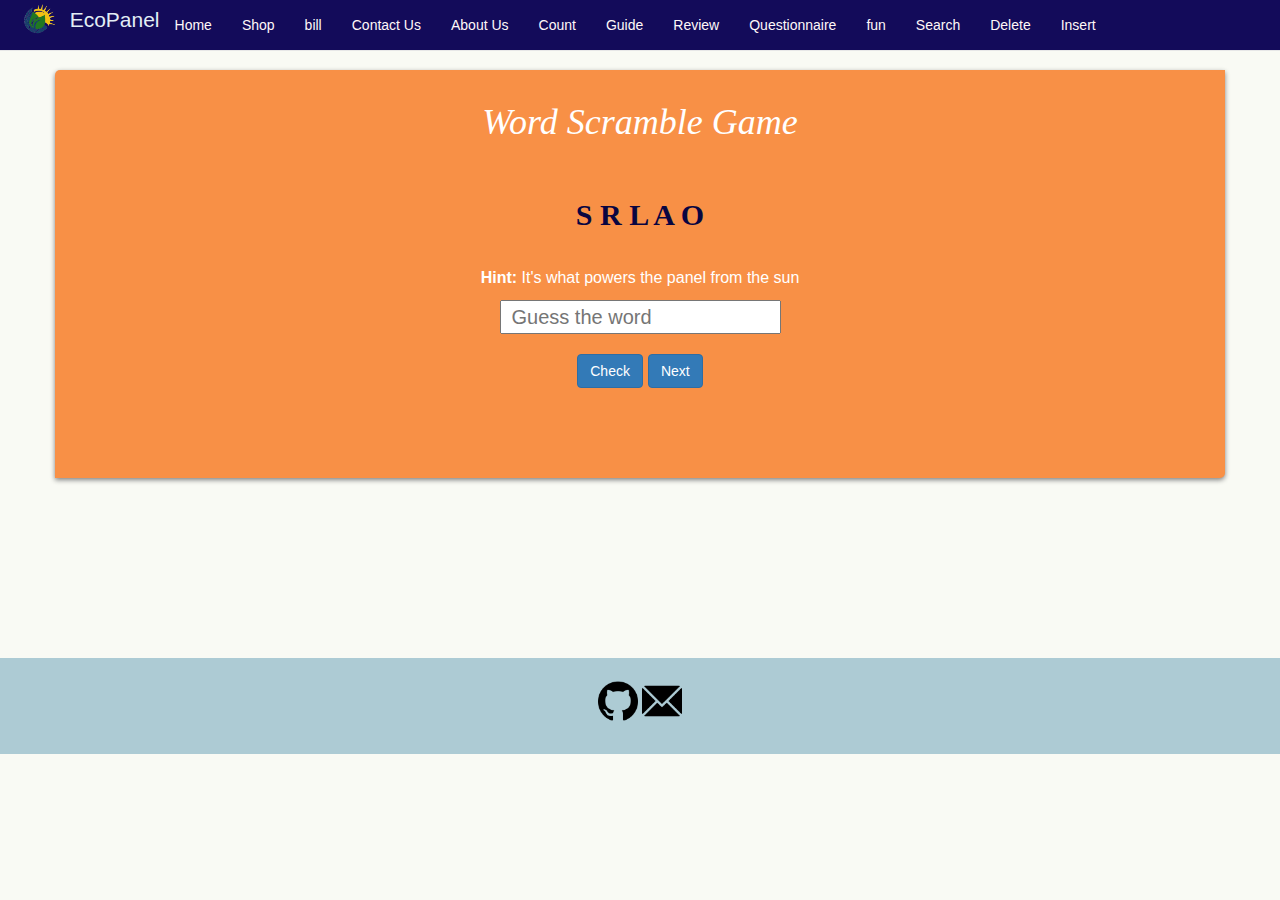
<file: funpage.html>
<!DOCTYPE html>
<html lang="en">
<!--head section-->
<head>
    <meta charset="UTF-8">
    <meta name="viewport" content="width=device-width, initial-scale=1">
    <title>EcoPanel | fun</title>
    <link rel="shortcut icon" type="x-icon" href="logo.png">
    <script src="https://ajax.googleapis.com/ajax/libs/jquery/3.5.1/jquery.min.js"></script>
    <script src="https://maxcdn.bootstrapcdn.com/bootstrap/3.4.1/js/bootstrap.min.js"></script>
    <link rel="stylesheet" href="https://maxcdn.bootstrapcdn.com/bootstrap/3.4.1/css/bootstrap.min.css">
    <link rel="stylesheet" href="styleSheet.css">

    <style type="text/css">
    .container { 
        font-size: 18px; 
        color: rgb(255, 255, 255); 
        background-color: rgb(248, 144, 70); 
        box-shadow: 0 2px 5px grey; 
        padding: 1% 5% 5% 5%; 
        border-radius: 5px 0; 
    }

    .title{
        font-family: 'Times New Roman', Times, serif;
        font-style: italic;
    }

    input { 
        color: black;
        font-size: 20px; 
        padding-left: 10px; 
        outline: 2px grey; 
    } 
    
    #scrambleWord{
        color: rgb(9, 5, 65);
        font-weight: 600;
        font-family:Cambria, Cochin, Georgia, Times, 'Times New Roman', serif;
    }
    
    #output{
        font-size: 18px;

    }

    #hint{
        font-size: 16px;
    }
    </style>
</head>

<body>
    <!-- Navigation bar-->
    <nav class="navbar" id="navv">
        <nav class="navbar navbar-default navbar-fixed-top" id="navv">
            <div class="container-fluid">
                <div class="navbar-header">
                    <button type="button" class="navbar-toggle collapsed" data-toggle="collapse"
                        data-target="#myNavbar">
                        <span class="icon-bar"></span>
                        <span class="icon-bar"></span>
                        <span class="icon-bar"></span>
                    </button>

                    <div class="logo-container">
                        <img src="logo.png" alt="Logo" class="logo">
                        <span class="brand-name" id="title">EcoPanel</span>
                    </div>
                </div>
                <div class="collapse navbar-collapse" id="myNavbar">
                    <ul class="nav navbar-nav" id="navUl">
                        <li><a href="index.html" style="color: rgb(255, 248, 248);">Home</a></li>
                        <li><a href="shop.php" style="color: rgb(255, 248, 248);">Shop</a></li>
                        <li><a href="billGeneration.html" style="color: rgb(255, 248, 248);">bill</a></li>
                        <li><a href="contactUs.html" style="color: rgb(255, 248, 248);">Contact Us</a></li>
                        <li><a href="aboutUs.html" style="color: rgb(255, 248, 248);">About Us</a></li>
                        <li><a href="count.html" style="color: rgb(255, 248, 248);">Count</a></li>
                        <li><a href="guide.html" style="color: rgb(255, 248, 248);">Guide</a></li>
                        <li><a href="review.html" style="color: rgb(255, 248, 248);">Review</a></li>
                        <li><a href="Questionnaire.html" style="color: rgb(255, 248, 248);">Questionnaire</a></li>
                        <li><a href="funpage.html" style="color: rgb(255, 248, 248);">fun</a></li>
                        <li><a href="search.php" style="color: rgb(255, 248, 248);">Search</a></li>
                        <li><a href="delete.php" style="color: rgb(255, 248, 248);">Delete</a></li>
                        <li><a href="insert.php" style="color: rgb(255, 248, 248);">Insert</a></li>
                    </ul>
                </div>
            </div>
        </nav>
    </nav>
    <!--end of navigation bar code-->    

    <!--=================================================================================================-->
    <br/>
    <div class="container text-center"> 
        <h1 class="title">Word Scramble Game</h1>
        <br/> 
        <h2 id="scrambleWord">Word</h2> 
        <br/>
        <p id="hint"></p> 
        <input id="input" type="text" placeholder="Guess the word"/>
        <h3 id="output">Result</h3> 
        <button type="button" class="btn btn-primary" onclick="check()"> Check </button> 
        <button type="button" class="btn btn-primary" onclick="display_word()"> Next </button> 
        <br/><br/>
    </div>

    <!--JavaScript-->
    <script>
        //define words array that containes the words to guess
        const words = [ 
            "Solar", 
            "Panel", 
            "Renewable", 
            "Battery", 
            "Capacity", 
            "Shade",
            "Ray",
        ]; 

        //define hints array that containes hints for the words (respective to words lists)
        const hints = [ 
            "It's what powers the panel from the sun", 
            "A flat structure that absorbs sunlight", 
            "A type of energy that doesn't run out", 
            "it stores the energy generated by solar panels", 
            "expresses amount of energy a system can produce", 
            "something that a solar panel must avoid",
            "A beam of light from the sun",
        ]; 

        // Initialize display word 
        let displayWord = ""; 

        // Function that shuffles letters of a srting randomly
        function shuffle(str) { 
            strArray = Array.from(str); //convert the word into array of charaters
            //loop through the array by index
            for (let i = 0; i < strArray.length - 1; ++i) {
                //generate a random index to swapp its value with value of i
                let j = Math.floor(Math.random() * strArray.length);
                // Swap letters 
                let temp = strArray[i]; 
                strArray[i] = strArray[j]; 
                strArray[j] = temp;
            } 
            //return a string of shuffled letters seperated by a space using join
            return strArray.join(" "); 
        } 

        // Function to check the users answer
        function check() { 
            //define needed variables 
            let input = document.getElementById("input"); 
            let output = document.getElementById("output"); 
            //check wether users input matches the correct word
            if (input.value.toLocaleLowerCase() === displayWord.toLocaleLowerCase()) 
                output.innerHTML = "Correct!"; //if it matches
            else output.innerHTML = "Incorrect, the correct answer was '"+displayWord+"'"; //if user enters wrong answer
        } 

        // To change the displayed word
        function display_word() { 
            //generate new random index for the new word
            index = Math.floor(Math.random() * words.length); 
            displayWord = words[index]; 
            displayHint = hints[index]; 
            scrambleWord = document.getElementById("scrambleWord"); 
            scrambleWord.innerText = shuffle(displayWord).toUpperCase(); //scrumble word
            //display hint
            let hint = document.getElementById("hint"); 
            hint.innerHTML = "<b>Hint:</b> " + displayHint; 
            //clear input and output values
            document.getElementById("output").innerText = " "; 
            document.getElementById("input").value = ""; 
        } 

        // Function call
        display_word();

    </script>
    <!--end of JavaScript code-->
    <!--=================================================================================================-->

    <!--Footer-->
        <br/><br/><br/><br/>
        <div class="footer">
            <footer class="text-center">
                <p>
                    <a href="https://github.com/Juh1810/EcoPanel.git"><img src="gitIcon.png" alt="github icon"
                            style="height: 40px; width: 40px;"></a>
                    <a href="mailto:ecopanel.web@gmail.com"><img src="emailIcon.png" alt="email icon"
                            style="height: 40px; width: 40px;"></a>
                </p>
            </footer>
        </div>
    <!--end of footer code-->
</body>
</html>
</file>
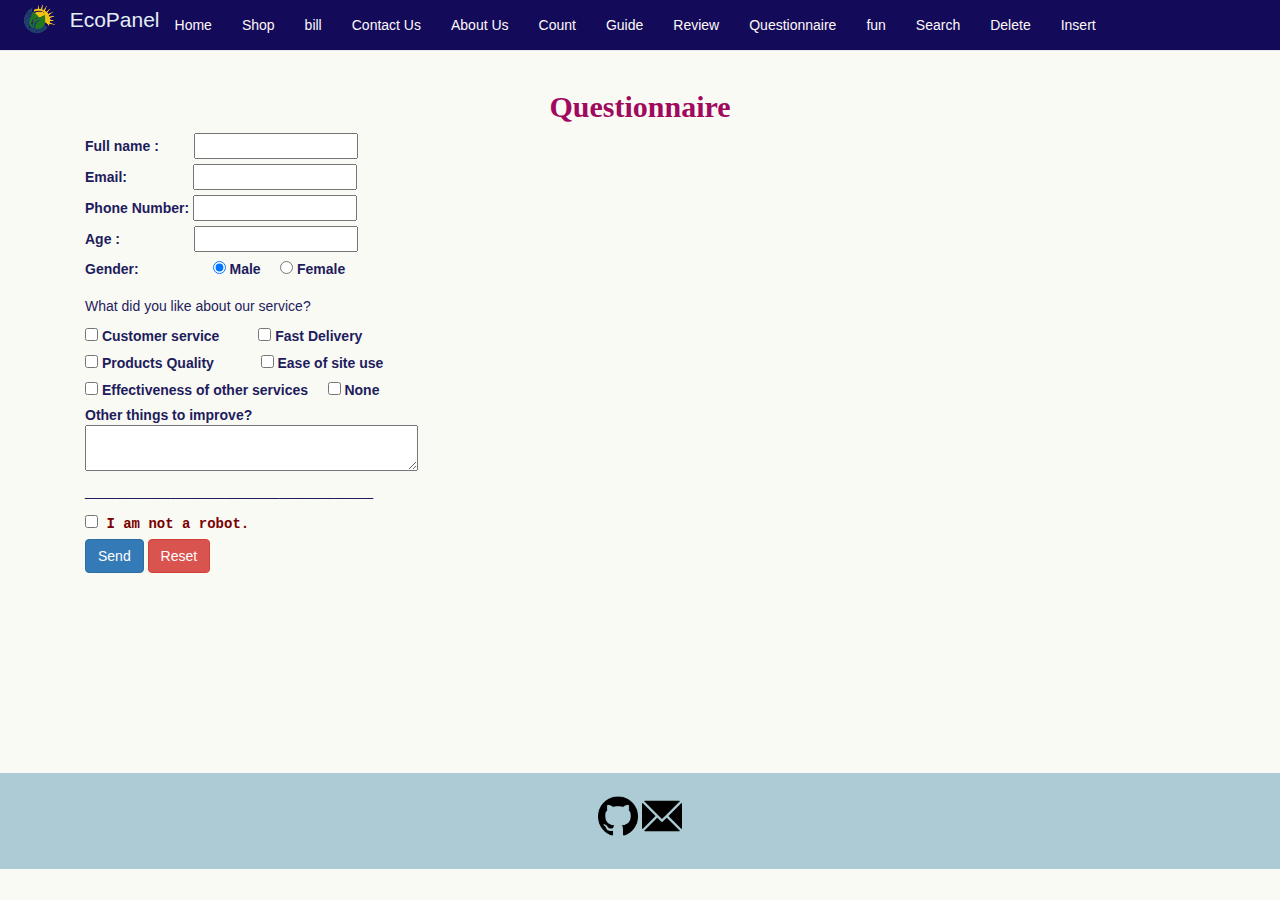
<file: Questionnaire.html>
<!DOCTYPE html>
<html lang="en">
<!--head section-->
<head>
    <meta charset="UTF-8">
    <meta name="viewport" content="width=device-width, initial-scale=1">
    <title>EcoPanel | Questionnaire</title>
    <link rel="shortcut icon" type="x-icon" href="logo.png">
    <script src="https://ajax.googleapis.com/ajax/libs/jquery/3.5.1/jquery.min.js"></script>
    <script src="https://maxcdn.bootstrapcdn.com/bootstrap/3.4.1/js/bootstrap.min.js"></script>
    <link rel="stylesheet" href="https://maxcdn.bootstrapcdn.com/bootstrap/3.4.1/css/bootstrap.min.css">
    <link rel="stylesheet" href="styleSheet.css">

    <style type="text/css">
        #topic{
            color: rgb(160, 9, 94);
            font-family: Cambria, Cochin, Georgia, Times, 'Times New Roman', serif;
            font-weight: 700;
        }

        form{
            color: rgb(31, 28, 93);
            font-family: 'Gill Sans', 'Gill Sans MT', Calibri, 'Trebuchet MS', sans-serif;
        }
    </style>
    <!--end of style code-->

</head>

<body>
    <!-- Navigation bar-->
    <nav class="navbar" id="navv">
        <nav class="navbar navbar-default navbar-fixed-top" id="navv">
            <div class="container-fluid">
                <div class="navbar-header">
                    <button type="button" class="navbar-toggle collapsed" data-toggle="collapse"
                        data-target="#myNavbar">
                        <span class="icon-bar"></span>
                        <span class="icon-bar"></span>
                        <span class="icon-bar"></span>
                    </button>

                    <div class="logo-container">
                        <img src="logo.png" alt="Logo" class="logo">
                        <span class="brand-name" id="title">EcoPanel</span>
                    </div>
                </div>
                <div class="collapse navbar-collapse" id="myNavbar">
                    <ul class="nav navbar-nav" id="navUl">
                        <li><a href="index.html" style="color: rgb(255, 248, 248);">Home</a></li>
                        <li><a href="shop.php" style="color: rgb(255, 248, 248);">Shop</a></li>
                        <li><a href="billGeneration.html" style="color: rgb(255, 248, 248);">bill</a></li>
                        <li><a href="contactUs.html" style="color: rgb(255, 248, 248);">Contact Us</a></li>
                        <li><a href="aboutUs.html" style="color: rgb(255, 248, 248);">About Us</a></li>
                        <li><a href="count.html" style="color: rgb(255, 248, 248);">Count</a></li>
                        <li><a href="guide.html" style="color: rgb(255, 248, 248);">Guide</a></li>
                        <li><a href="review.html" style="color: rgb(255, 248, 248);">Review</a></li>
                        <li><a href="Questionnaire.html" style="color: rgb(255, 248, 248);">Questionnaire</a></li>
                        <li><a href="funpage.html" style="color: rgb(255, 248, 248);">fun</a></li>
                        <li><a href="search.php" style="color: rgb(255, 248, 248);">Search</a></li>
                        <li><a href="delete.php" style="color: rgb(255, 248, 248);">Delete</a></li>
                        <li><a href="insert.php" style="color: rgb(255, 248, 248);">Insert</a></li>
                    </ul>
                </div>
            </div>
        </nav>
    </nav>
    <!--end of navigation bar code-->    


    <!--=================================================================================================-->
    <br/>
    <div class="container text-center">
        <h2 class="display-2" id="topic">Questionnaire</h2>
        <!--form-->
        <div class="container text-left">
        <form name="f1" action="questionnaire_handle.php"  method="POST">
            

            <!--fullName, text box-->
            <label name="fullName" class="label_text">Full name : &nbsp; &nbsp;  &nbsp; &nbsp; 
            <input type="text" name="fullName" required> </label> <br/>

            <!--email, text box-->
            <label name="email" class="label_text">Email:  &nbsp; &nbsp;  &nbsp; &nbsp;  &nbsp; &nbsp; 
                &nbsp; &nbsp; <input type="text" name="email" required> </label> <br/>
            
            <!--phone, text box-->
            <label name="phone" class="label_text"> Phone Number: <input type="text" name="phone" required> </label><br/>
            
            <!--age, number, required-->
            <label>Age : &nbsp; &nbsp;  &nbsp;  &nbsp;  &nbsp; &nbsp; &nbsp;
                &nbsp; &nbsp; <input type="number" name="age" min="0" required></label> <br/>

            <!--gender, radio button-->
            <label>Gender: &nbsp; &nbsp; &nbsp; &nbsp; &nbsp; &nbsp; &nbsp; &nbsp; &nbsp;
            <label name="gender" class="label_text"> <input type="radio" name="gender" value="male" checked="checked"> Male</label>
            <label name="gender" class="label_text"> &nbsp; &nbsp; <input type="radio" name="gender" value="female"> Female</label>
            </label> <br/>
            
            <!--rate, checkbox-->
            <h5>What did you like about our service? </h5>
            <label name="rating" class="label_text"> <input type="checkbox" name="rating[]" value="Customer service"> Customer service</label>
            <label name="rating" class="label_text"> &nbsp; &nbsp; &nbsp; &nbsp; &nbsp;<input type="checkbox" name="rating[]" value="Fast Delivery"> Fast Delivery</label> <br/> 
            <label name="rating" class="label_text"> <input type="checkbox" name="rating[]" value="Products Quality"> Products Quality</label>
            <label name="rating" class="label_text"> &nbsp; &nbsp; &nbsp; &nbsp; &nbsp; &nbsp;<input type="checkbox" name="rating[]" value="Ease of site use"> Ease of site use</label> <br/> 
            <label name="rating" class="label_text"> <input type="checkbox" name="rating[]" value="Effectiveness of other services"> Effectiveness of other services</label> &nbsp; &nbsp;
            <label name="rating" class="label_text"> <input type="checkbox" name="rating[]" value="None"> None</label> <br/>

            <!--improvement suggestions, text area-->
            <label>Other things to improve? <br/> <textarea name="Feedback" rows="2" cols="40"> </textarea> </label>
            <p>_____________________________________</p>
            <!--security, checkbox, required-->
            <label style="color: rgb(122, 0, 0); font-family: 'Courier New', Courier, monospace;"><input type="checkbox" name="security" value="Secure" required> I am not a robot.</label> <br/> 
            
            <!--submit and reset buttons-->
            <input type="submit" value="Send" name="Submit" class="btn btn-primary">
            <input type="reset" value="Reset" name="Reset" class="btn btn-danger">
        </form>
    </div>
        <br/>
    </div>


     <!--=================================================================================================-->


    <!--Footer-->
        <br/><br/><br/><br/>
        <div class="footer">
            <footer class="text-center">
                <p>
                    <a href="https://github.com/Juh1810/EcoPanel.git"><img src="gitIcon.png" alt="github icon"
                        style="height: 40px; width: 40px;"></a>
                    <a href="mailto:ecopanel.web@gmail.com"><img src="emailIcon.png" alt="email icon"
                            style="height: 40px; width: 40px;"></a>
                </p>
            </footer>
        </div>
    <!--end of footer code-->
</body>
</html>
</file>
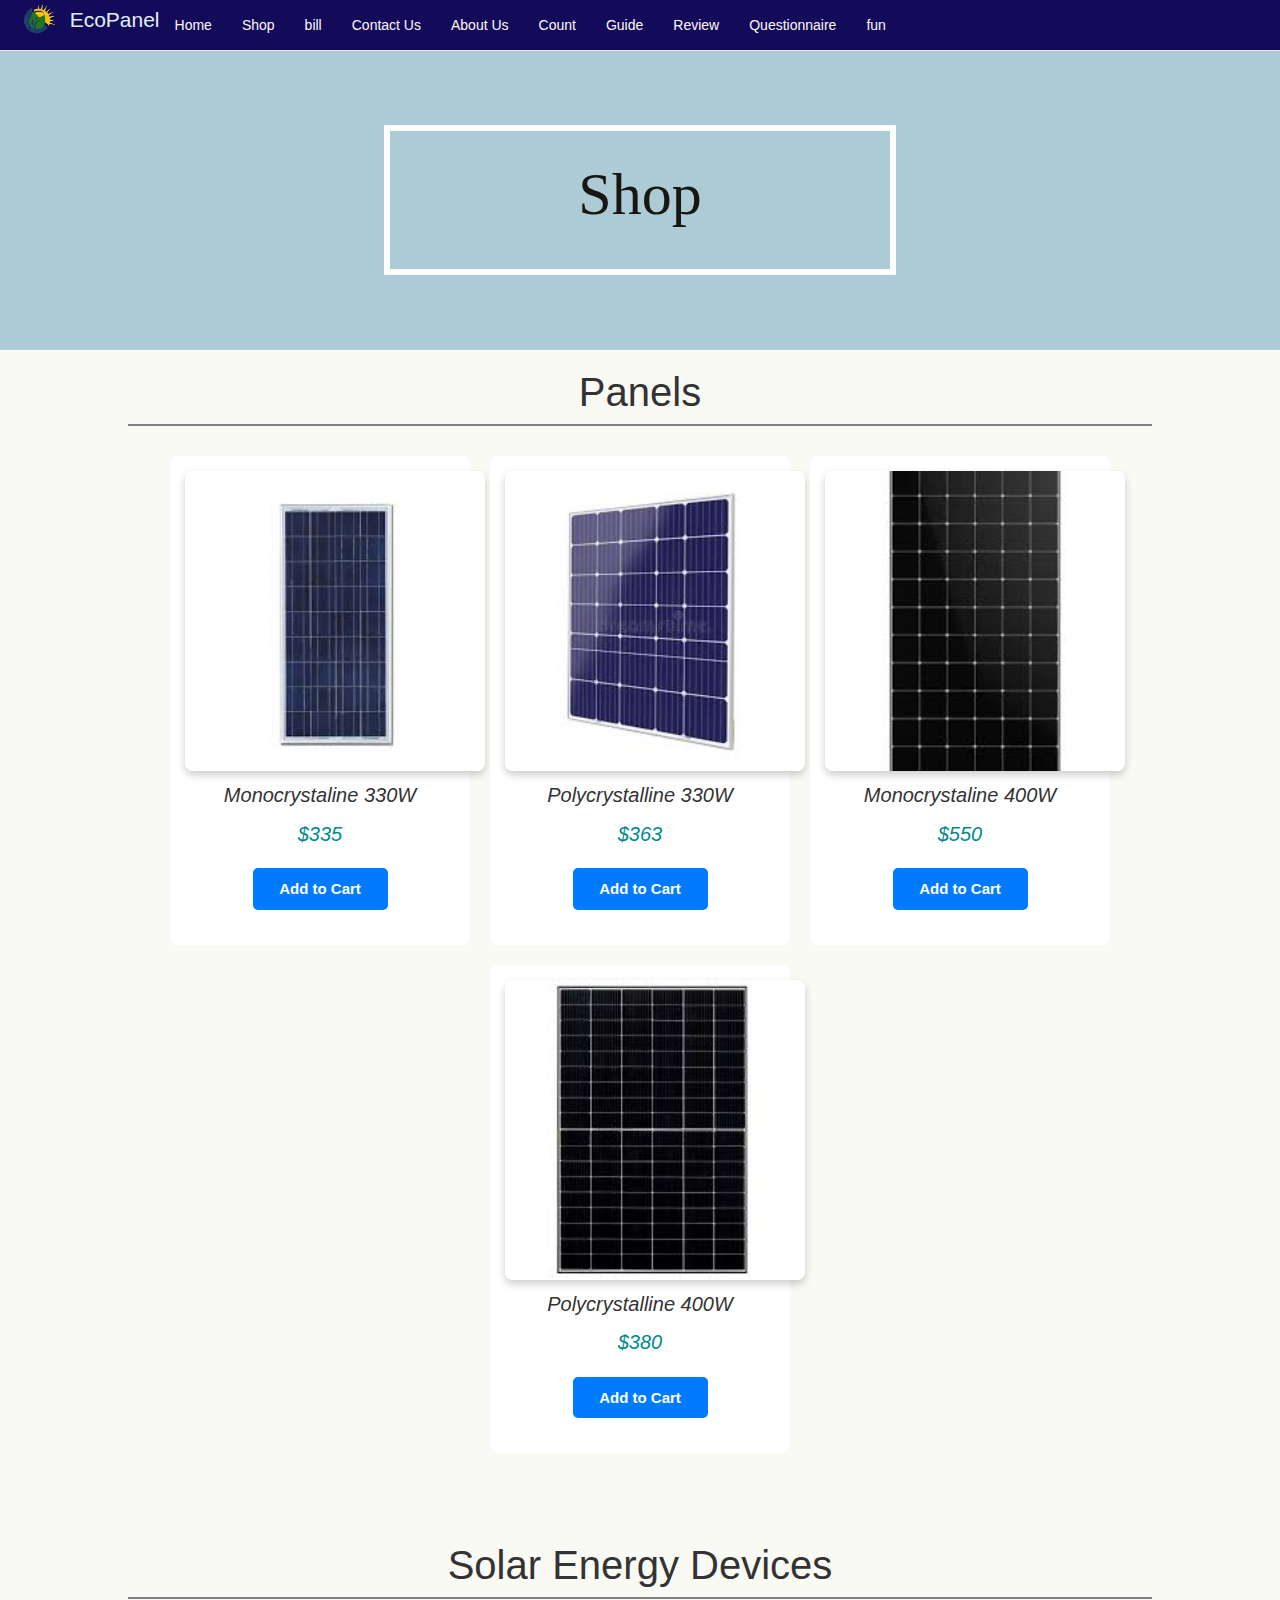
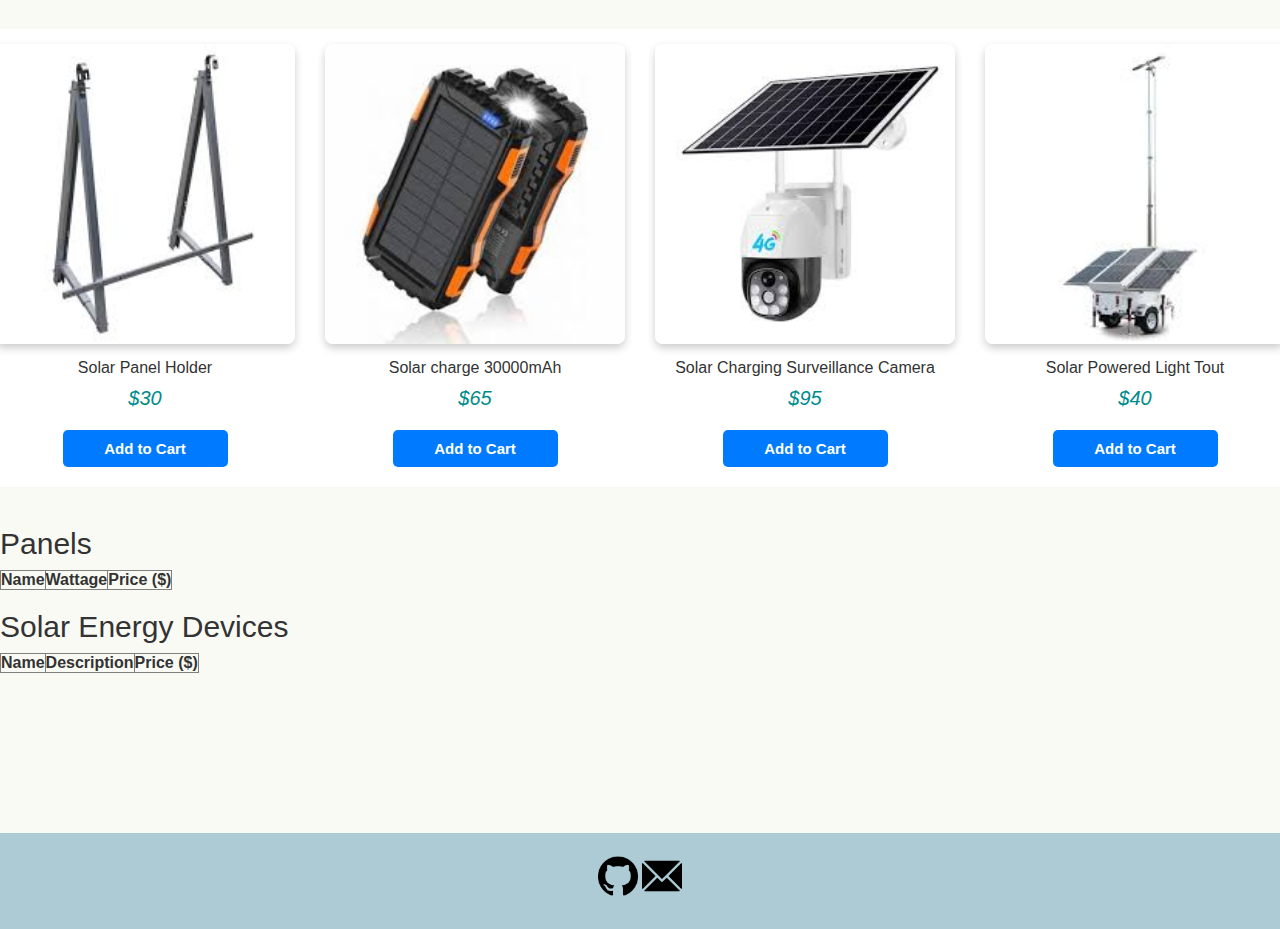
<file: shop.html>
<html>
    <head>
        <title>EcoPanel | Shop</title>
        <link rel="shortcut icon" type = "x-icon" href="logo.png">
        <script src="https://ajax.googleapis.com/ajax/libs/jquery/3.5.1/jquery.min.js"></script>
        <script src="https://maxcdn.bootstrapcdn.com/bootstrap/3.4.1/js/bootstrap.min.js"></script>
        <link rel="stylesheet" href="https://maxcdn.bootstrapcdn.com/bootstrap/3.4.1/css/bootstrap.min.css">
        <link rel="stylesheet" href="styleSheet.css">
        

        <style>
          #layout {
              display: flex;
              justify-content: center;
              flex-wrap: wrap;
              gap: 20px;
              padding: 20px;
              list-style-type: none;
          }
          .layout-item {
              background-color: white;
              border-radius: 8px;
              width: 300px;
              padding: 15px;
              transition: transform 0.3s;
              text-align: center;
          }
          .layout-item:hover {
              transform: scale(1.05);
          }
          .layout-item img {
              width: 300px;
              height: 300px;
              border-radius: 8px;
              box-shadow: 0px 4px 8px rgba(0, 0, 0, 0.2);
              object-fit: cover;
          }
          .layout-item p {
              font-size: 20px;
              font-weight: 500;
              color: #333;
              margin-top: 10px;
              font-style: italic;
          }
          hr {
              border: none;
              height: 2px;
              background-color: #817f7f;
              width: 80%;
              margin: 10px auto;
          }
          button {
              display: block;
              width: 50%;
              margin: 20px auto;
              padding: 10px;
              font-size: 15px;
              font-weight: bold;
              border-radius: 5px;
              background-color: #007bff;
              color: white;
              border: none;
              transition: background-color 0.3s ease;
              text-align: center;
          }
          button:hover {
              background-color: #0056b3;
              transform: scale(1.05);
          }
          #search-bar-container {
              display: flex;
              justify-content: center;
              margin: 20px auto;
          }
          #search-bar {
              width: 50%;
              padding: 10px;
              font-size: 16px;
              border: 2px solid #007bff;
              border-radius: 8px;
          }

          #search-bar-container {
  display: flex;
  justify-content: center;
  margin: 10px 0;
}

#search-bar {
  width: 200px;
  padding: 5px;
  font-size: 14px;
  border: 1px solid #ccc;
  border-radius: 5px;
}

#search-button {
  padding: 5px 10px;
  font-size: 14px;
  font-weight: bold;
  border: 1px solid #007bff;
  border-radius: 5px;
  background-color: #007bff;
  color: white;
  cursor: pointer;
  margin-left: 5px;
  transition: background-color 0.3s ease;
}

#search-button:hover {
  background-color: #0056b3;
}

      </style>
      
       <script>
        let cart = [];

        // Add to Cart function
        function addToCart(itemName, price) {
        // Check if the item already exists in the cart
        const existingItem = cart.find(item => item.name === itemName);
        if (existingItem) {
            existingItem.quantity++;
        } else {
            cart.push({ name: itemName, price: price, quantity: 1 });
        }
        alert(`Added ${itemName} to cart.`);
        updateCartStorage();
}

      // Save cart data to local storage
      function updateCartStorage() {
            localStorage.setItem('cart', JSON.stringify(cart));
        }
      </script>
    </head>

    <body>
         <!--Navigation bar Section-->
        <nav class="navbar" id="navv">
        <nav class="navbar navbar-default navbar-fixed-top" id="navv">
            <div class="container-fluid">
                <div class="navbar-header">
                    <button type="button" class="navbar-toggle collapsed" data-toggle="collapse"
                        data-target="#myNavbar">
                        <span class="icon-bar"></span>
                        <span class="icon-bar"></span>
                        <span class="icon-bar"></span>
                    </button>

                    <div class="logo-container">
                        <img src="logo.png" alt="Logo" class="logo">
                        <span class="brand-name" id="title">EcoPanel</span>
                    </div>

                </div>

                <div class="collapse navbar-collapse" id="myNavbar">
                    <ul class="nav navbar-nav" id="navUl">
                      <li><a href="index.html" style="color: rgb(255, 248, 248);">Home</a></li>
                      <li><a href="shop.html" style="color: rgb(255, 248, 248);">Shop</a></li>
                      <li><a href="billGeneration.html" style="color: rgb(255, 248, 248);">bill</a></li>
                      <li><a href="contactUs.html" style="color: rgb(255, 248, 248);">Contact Us</a></li>
                      <li><a href="aboutUs.html" style="color: rgb(255, 248, 248);">About Us</a></li>
                      <li><a href="count.html" style="color: rgb(255, 248, 248);">Count</a></li>
                      <li><a href="guide.html" style="color: rgb(255, 248, 248);">Guide</a></li>
                      <li><a href="review.html" style="color: rgb(255, 248, 248);">Review</a></li>
                      <li><a href="Questionnaire.html" style="color: rgb(255, 248, 248);">Questionnaire</a></li>
                      <li><a href="funpage.html" style="color: rgb(255, 248, 248);">fun</a></li>
                    </ul>
                </div>
            </div>
        </nav>
    </nav>
       
        <div class="highlighted-section">
            <div class="pageName">
                <p>Shop</p><br/>
            </div>
        </div>

        <!-- content of the page-->
    
          <!-- panels section -->
         <h1 style="font-size: 40px;text-align: center;font-weight: 300;">Panels</h1>
            <hr/>
         <ul id="layout">
          <li class="layout-item">
            <img  src="panel1.jfif" alt=" solar panel product 1">
            <p>Monocrystaline 330W</p>
            <p style="text-align: center; color:darkcyan">$335</p>
            <button onclick="addToCart('Monocrystalline 330W', 335)">Add to Cart</button>
          </li>
          <li class="layout-item"><img  src="panel2.jfif" alt=" solar panel product 2">
            <p>Polycrystalline 330W</p>
            <p style="text-align: center; color:darkcyan">$363</p>
            <button onclick="addToCart('Polycrystalline 330W', 363)">Add to Cart</button>
          </li>
         <li class="layout-item"><img src="panel4.jfif" alt=" solar panel product 3">
          <p>Monocrystaline 400W</p>
          <p style="text-align: center; color:darkcyan">$550</p>
          <button onclick="addToCart('Monocrystaline 400W', 550)">Add to Cart</button>
        </li>
         <li class="layout-item"><img src="panel5.jfif" alt=" solar panel product 4">
          <p>Polycrystalline 400W</p>
          <p style="text-align: center; color:darkcyan">$380</p>
          <button onclick="addToCart('Polycrystalline 400W', 380)">Add to Cart</button>
        </li>
         
        </ul><br/>

        
     
        <br/>
        <!-- solar energy devices section -->
        <h1 style="font-size: 40px;text-align: center;font-weight: 300;">Solar Energy Devices</h1>
        <hr/>
        <div id="layout">
            <table class="layout-item" cellspacing="0" cellpadding="5" id="tableStyle">
                <thead>
                    <tr>
                        <th class="layout-item"><img  src="device5.jfif" alt=" solar panel product 1"></th>
                        <th class="layout-item"><img  src="device2.jfif" alt=" solar panel product 2"></th>
                        <th class="layout-item"><img src="device3.jfif" alt=" solar panel product 3"></th>
                        <th class="layout-item"><img src="device4.jfif" alt=" solar panel product 4"></th>
                    </tr>
                </thead>
                <tbody>
                    <tr>
                        <td>Solar Panel Holder
                          <p style="text-align: center; color:darkcyan">$30</p>
                          <button onclick="addToCart('Solar Panel Holder', 30)">Add to Cart</button>
                        </td>
                        <td >Solar charge 30000mAh
                          <p style="text-align: center; color:darkcyan">$65</p>
                          <button onclick="addToCart('Solar charge 30000mAh', 65)">Add to Cart</button>
                        </td>
                        <td >Solar Charging Surveillance Camera
                          <p style="text-align: center; color:darkcyan">$95</p>
                          <button onclick="addToCart('Solar Charging Surveillance Camera', 95)">Add to Cart</button>
                        </td>
                        <td >Solar Powered Light Tout
                          <p style="text-align: center; color:darkcyan">$40</p>
                          <button onclick="addToCart('Solar Powered Light Tout', 40)">Add to Cart</button>
                        </td>
                    </tr>
                </tbody>
            </table>
        </div>

        <!-- javascript code to connect this page with billGeneration page -->
        <script>
          // Add item to localStorage for the bill
          function addToCart(itemName, itemPrice) {
              // Retrieve existing cart items from localStorage or create a new array
              const cart = JSON.parse(localStorage.getItem('cart')) || [];
  
              // Add the selected item to the cart
              cart.push({ name: itemName, price: itemPrice, quantity: 1 });
  
              // Store the updated cart back in localStorage
              localStorage.setItem('cart', JSON.stringify(cart));
  
              alert(`${itemName} added to the bill!`);
          }
      </script>
      
      <script>
          // Constructor for Panel object
      function Panel(name, wattage, price) {
      this.name = name;      // Panel name
      this.wattage = wattage; // Wattage
      this.price = price;    // Price
    }

    // Constructor for Device object
        function Device(name, description, price) {
        this.name = name;          // Device name
        this.description = description; // Short description
        this.price = price;        // Price
    }

      // Initialize arrays
    const panels = [
    new Panel("Monocrystalline 330W", "330W", 335),
    new Panel("Polycrystalline 330W", "330W", 363),
    new Panel("Monocrystalline 400W", "400W", 550),
    new Panel("Polycrystalline 400W", "400W", 380)
    ];

    const devices = [
    new Device("Solar Panel Holder", "Holds solar panels securely", 30),
    new Device("Solar Charge 30000mAh", "High-capacity solar power bank", 65),
    new Device("Solar Charging Surveillance Camera", "Camera with solar charging", 95),
    new Device("Solar Powered Light Tout", "Outdoor solar-powered light", 40)
    ];

      </script>
    
      <!-- Panels Table -->
<h2>Panels</h2>
<table id="panelsTable" border="1">
    <thead>
        <tr>
            <th>Name</th>
            <th>Wattage</th>
            <th>Price ($)</th>
        </tr>
    </thead>
    <tbody>
        <!-- Data will be dynamically added here -->
    </tbody>
</table>

<!-- Devices Table -->
<h2>Solar Energy Devices</h2>
<table id="devicesTable" border ="1">
    <thead>
        <tr>
            <th>Name</th>
            <th>Description</th>
            <th>Price ($)</th>
        </tr>
    </thead>
    <tbody>
        <!-- Data will be dynamically added here -->
    </tbody>
</table>

        <br>
        <br>
        <br>
        <!--Footer Section-->
        <footer class="container-fluid text-center">
            <p>
              <a href="https://github.com/Juh1810/EcoPanel.git"><img src="gitIcon.png" alt="github icon" style="height: 40px; width: 40px;"></a>
              <a href="mailto:ecopanel.web@gmail.com"><img src="emailIcon.png" alt="email icon" style="height: 40px; width: 40px;"></a>
            </p>
          </footer>
    </body>
</html>
</file>
<file: styleSheet.css>
body{
  background-color: #f9faf4;
  align-items: center; /* Center vertically */
}

.highlighted-section {
  background-color: rgb(173, 203, 212);
  height: 300px;
  display: flex;
  justify-content: center;
  align-items: center;
}

.pageName {
  /*Border*/
  border: solid 6px rgb(255, 255, 255);
  width: 40%;
  height: 50%;
  display: flex;
  justify-content: center;
  align-items: center;
  /*Text*/
  color: rgb(24, 22, 19);
  text-align: center;
  font-size: 60px;
  font-family: 'Times New Roman', Times, serif;
}

/*added*/
#title {
  font-family: Impact, Haettenschweiler, 'Arial Narrow Bold', sans-serif;
  color: rgb(226, 238, 245);
}

#navv {
  background-color: rgb(19, 11, 90);
}

 footer {
  background-color: rgb(173, 203, 212);
  color: hsl(0, 16%, 59%);
  padding: 23px;
  margin-top: 100px;
  text-align: center;
 
}

/* Remove the navbar's default margin-bottom and rounded borders */
.navbar {
  margin-bottom: 0;
  border-radius: 0;
}


.centered-text {
  position: absolute;
  top: 50%;
  left: 50%;
  transform: translate(-50%, -50%);
  color: rgb(19, 11, 90);
  background-color: rgb(226, 238, 245);
  /*Text*/
  font-size: 80px;
  font-family: 'Times New Roman', Times, serif;
  text-align: center;
  font-weight: bold;
  /*Border*/
  border: solid 6px rgb(255, 255, 255);
  width: 40%;
  height: 40%;
  display: flex;
  justify-content: center;
  align-items: center;
}

.carousel-inner img {
  width: 100%; /* Set width to 100% */
  margin: auto;
  min-height:200px;
}

/* Hide the carousel text when the screen is less than 600 pixels wide */
@media (max-width: 600px) {
.carousel-caption {
  display: none; 
}
}

.logo-container {
display: flex;
align-items: center;
gap: 10px; 
}

.logo {
height: 40px; 
width: auto;  
}

.brand-name {
font-size: 1.5em; 
}
</file>
